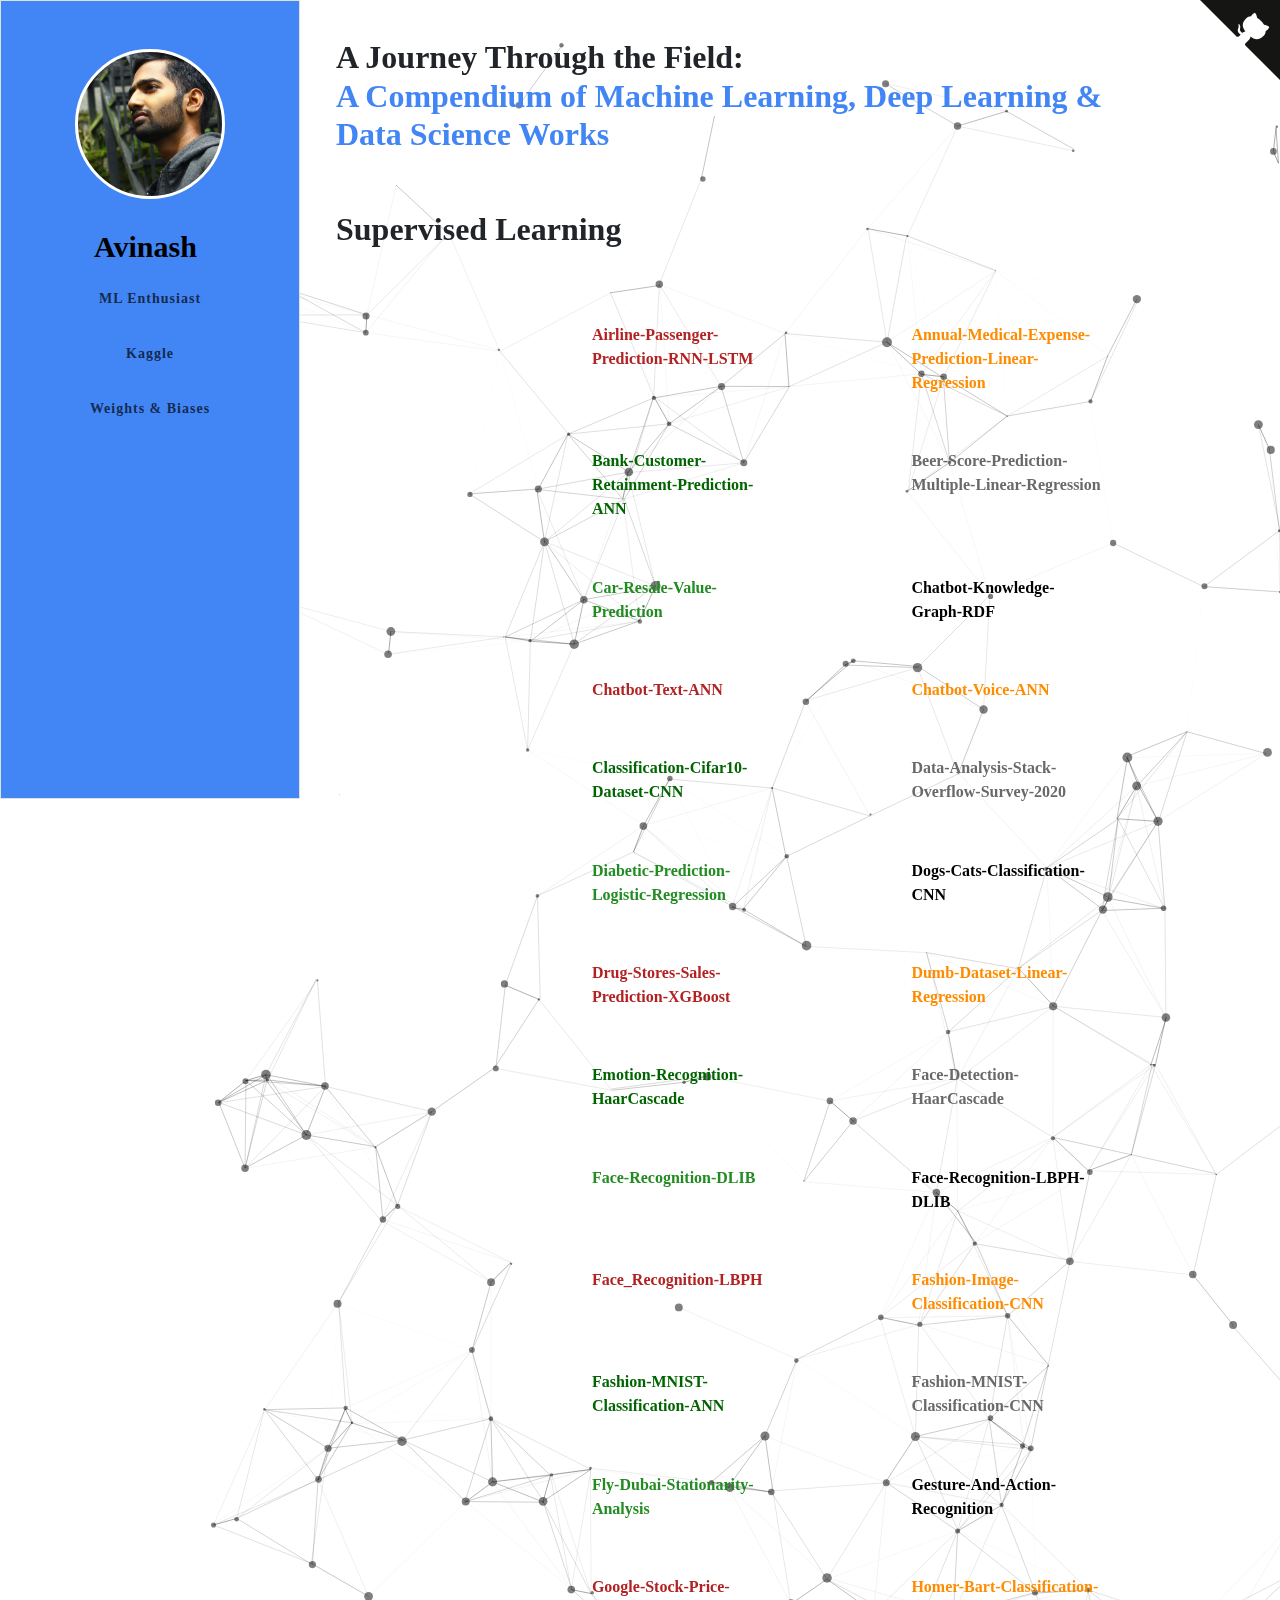
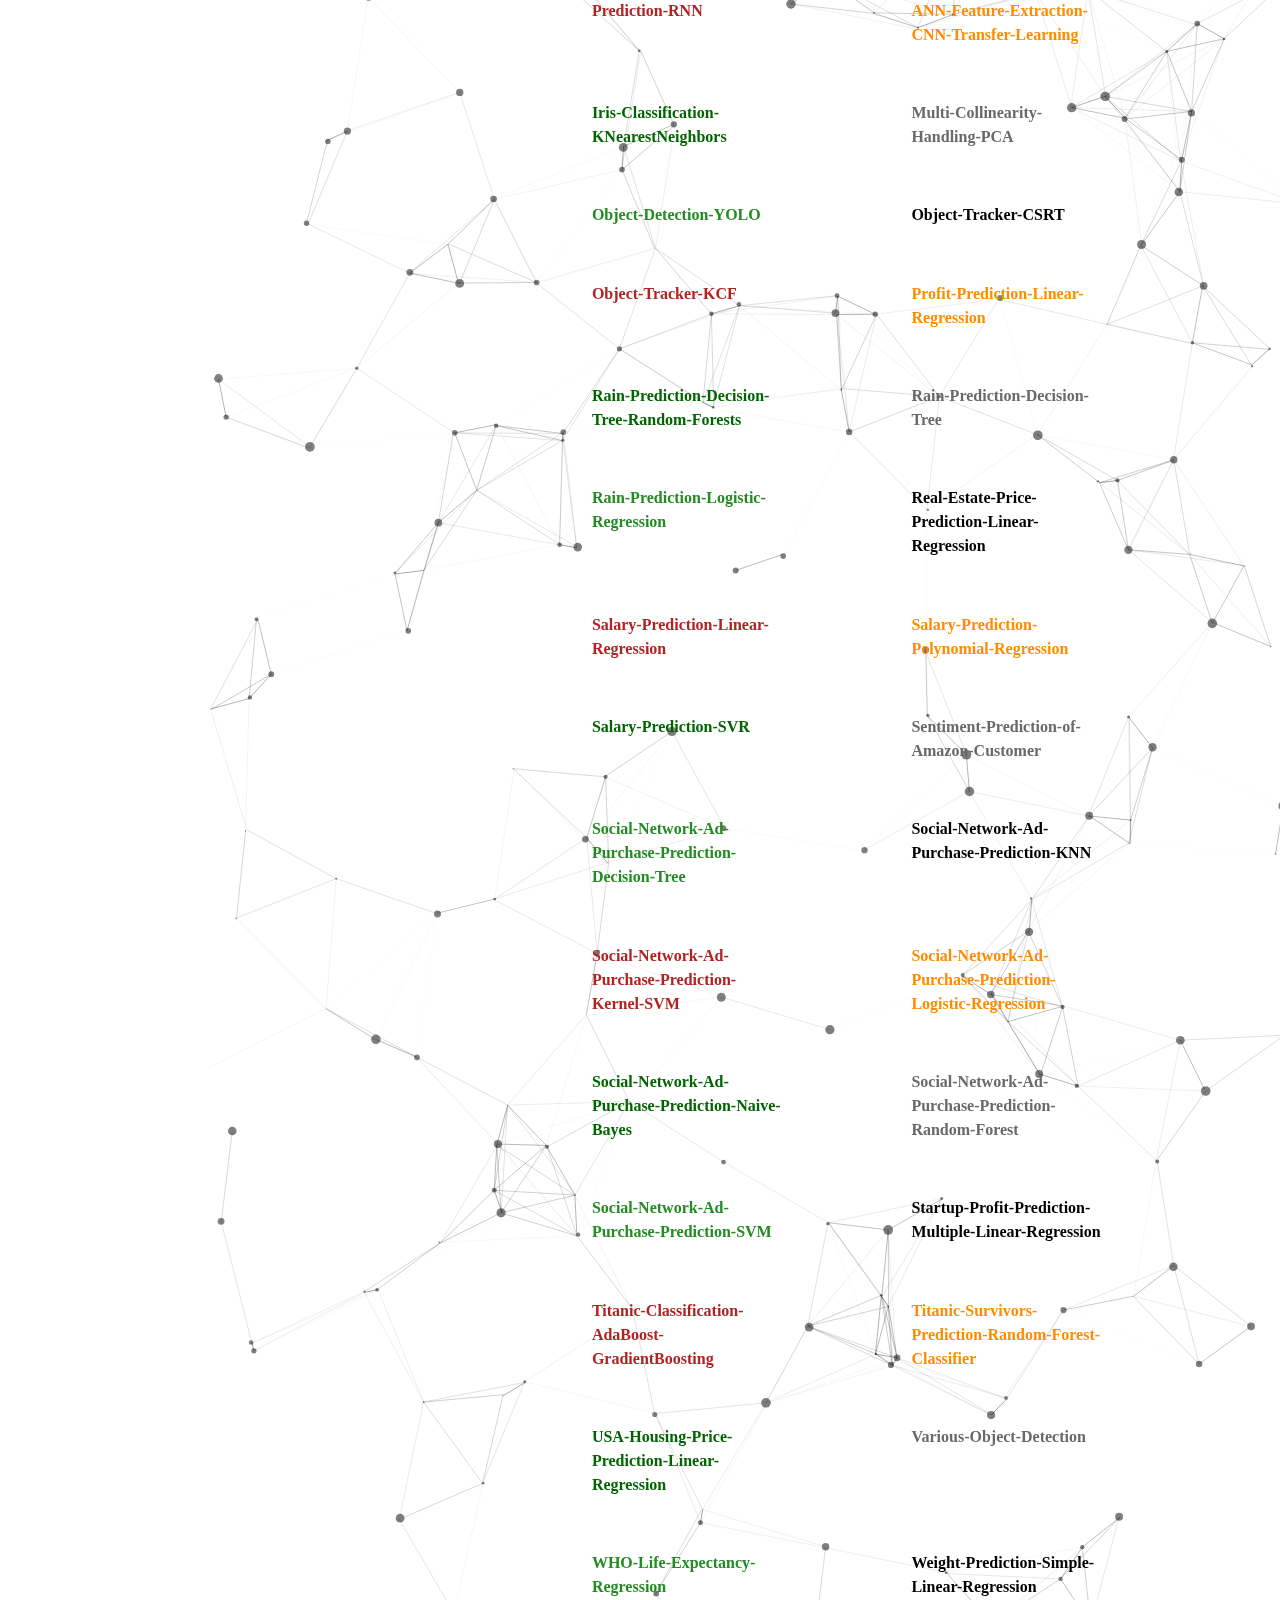
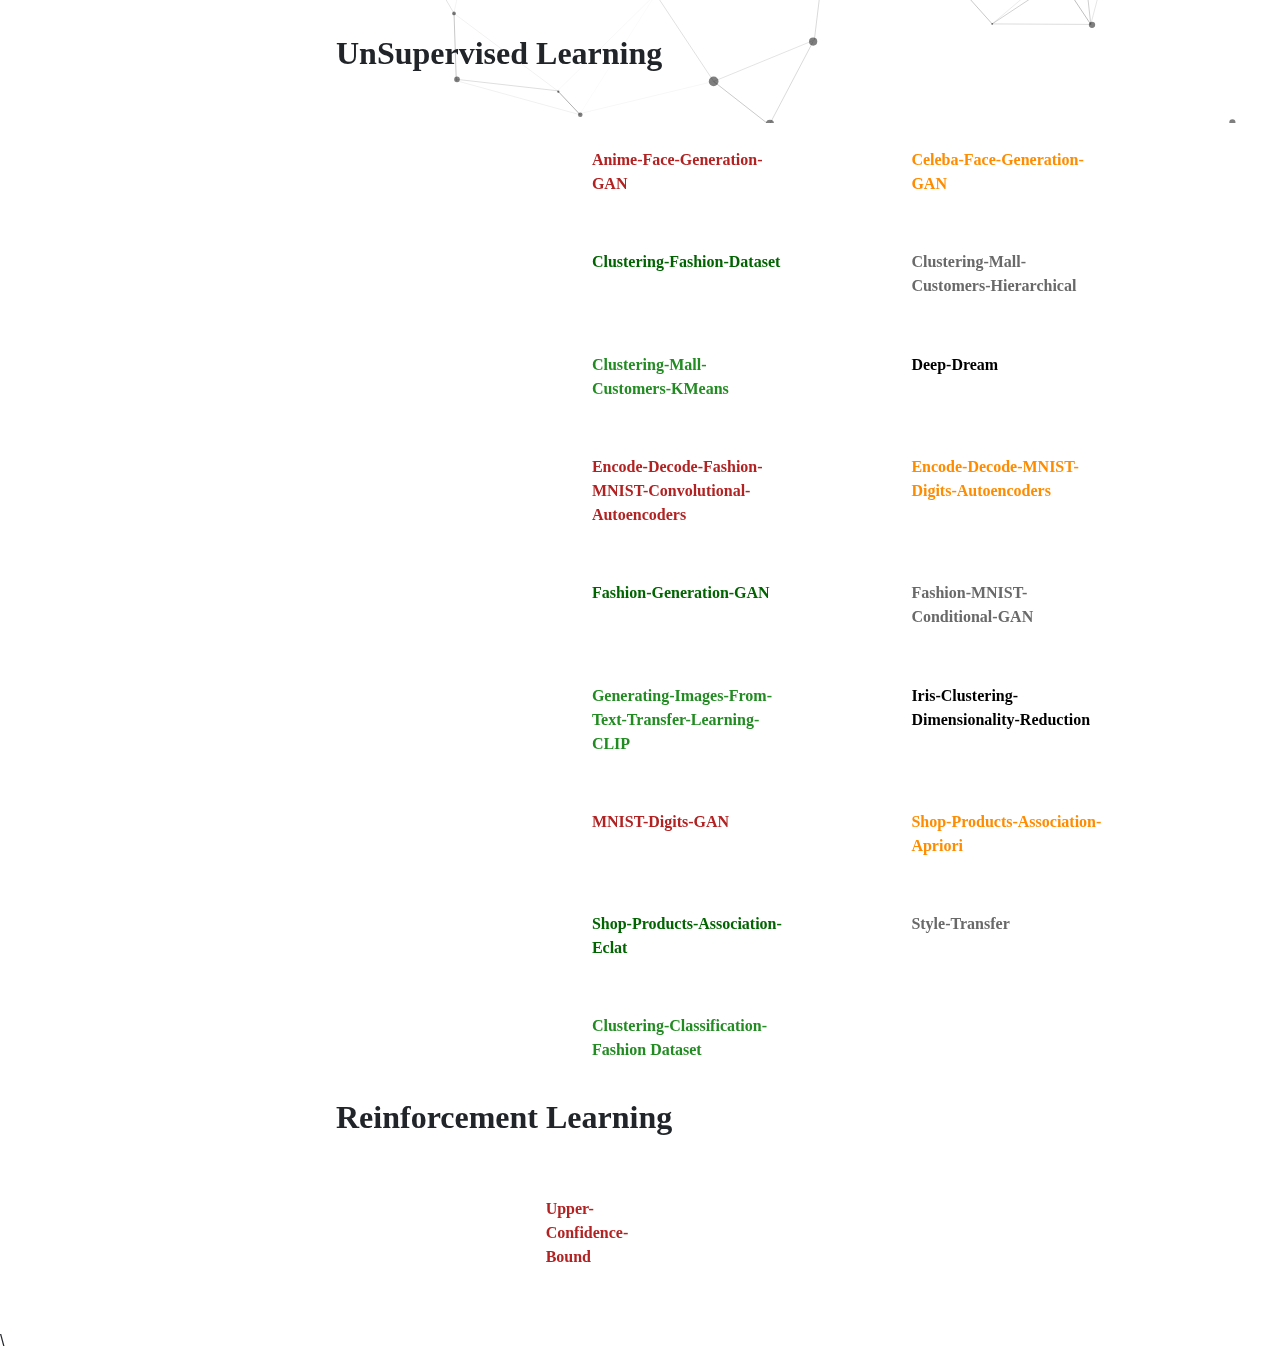
<file: avinash-portfolio-2/AI.html>
<!DOCTYPE html>
<html lang="en" dir="ltr">

<head>
  <meta charset="utf-8">
  <link rel="icon" href="favicon.ico">
  <meta name="viewport" content="width=device-width,initial-scale=1.0">
  <meta name="keywords" content=" This is a Portfolio of Avinash R,Aspiring AI/ML Engineer,Data Scientist">
  <meta name="description" content="Welcome to Avinash's portfolio!! A passionate AI/ML engineer who loves problem solving and interested in Data Science too...">
  <link rel="stylesheet" href="https://use.fontawesome.com/releases/v5.15.4/css/all.css" integrity="sha384-DyZ88mC6Up2uqS4h/KRgHuoeGwBcD4Ng9SiP4dIRy0EXTlnuz47vAwmeGwVChigm" crossorigin="anonymous">
  <link rel="stylesheet" href="https://cdnjs.cloudflare.com/ajax/libs/animate.css/4.1.1/animate.min.css" />
  <link rel="preconnect" href="https://fonts.googleapis.com">
  <link rel="preconnect" href="https://fonts.gstatic.com" crossorigin>
  <link href="https://fonts.googleapis.com/css?family=Raleway:200,100,400" rel="stylesheet" type="text/css">
  <link href="https://fonts.googleapis.com/css2?family=Hahmlet:wght@300&family=Ubuntu:wght@300&display=swap" rel="stylesheet">
  <link rel="stylesheet" href="https://maxcdn.bootstrapcdn.com/bootstrap/4.0.0/css/bootstrap.min.css" integrity="sha384-Gn5384xqQ1aoWXA+058RXPxPg6fy4IWvTNh0E263XmFcJlSAwiGgFAW/dAiS6JXm" crossorigin="anonymous">
  <link rel="stylesheet" href="https://cdnjs.cloudflare.com/ajax/libs/font-awesome/5.15.3/css/all.min.css" integrity="sha512-iBBXm8fW90+nuLcSKlbmrPcLa0OT92xO1BIsZ+ywDWZCvqsWgccV3gFoRBv0z+8dLJgyAHIhR35VZc2oM/gI1w==" crossorigin="anonymous"
    referrerpolicy="no-referrer" />
  <link rel="stylesheet" href="https://unpkg.com/aos@next/dist/aos.css" />
  <title>AI Works</title>
  <link rel="stylesheet" href="./CSS/styles.css">
</head>

<body>
  <!--- Navigation Bar  --->

  <a href="#" class="js-colorlib-nav-toggle colorlib-nav-toggle" data-toggle="collapse" data-target="#navbar" aria-expanded="false" aria-controls="navbar"><i></i></a>
  <!---Side bar--->
  <aside id="colorlib-aside" role="complementary" class="border js-fullheight">
    <div class="text-center">
      <div class="author-img" style="background-image: url(Images/aboutimg.jpeg);"></div>
      <h1 id="colorlib-logo"><a style="font-family:Comic Sans MS" href="https://avinash-218.github.io/avinash-portfolio-2/">Avinash</a></h1>
    </div>
    <nav id="colorlib-main-menu" role="navigation" class="navbar navbar-expand-lg">
      <button class="navbar-toggler" type="button" data-toggle="collapse" data-target="#navbarSupportedContent" aria-controls="navbarSupportedContent" aria-expanded="false" aria-label="Toggle navigation">
        <span class="navbar-toggler-icon"></span>
      </button>
      <div id="navbar" class="collapse">
        <ul>
		  <li class="makebold"><a style="font-family:Comic Sans MS" href="#" data-nav-section="about">ML Enthusiast</a></li>
          <br>
          <li class="makebold"><a style="font-family:Comic Sans MS" href="https://www.kaggle.com/ravinash218" data-nav-section="about">Kaggle</a></li>
          <br>
		  <li class="makebold"><a style="font-family:Comic Sans MS" href="https://wandb.ai/avinash-218" data-nav-section="about">Weights & Biases</a></li>
          <br><br>
          <br>
          <br>
          <br>
          <br>
          <br>
          <br>
          <br>
          <br><br><br>
          <br><br><br>
        </ul>
      </div>
    </nav>
  </aside>
  <!--- Github ribbon ----------->
  <a href="https://github.com/avinash-218" class="github-corner" aria-label="View source on GitHub">
    <svg width="80" height="80" viewBox="0 0 250 250" style="fill:#151513; color:#fff; position: absolute; top: 0; border: 0; right: 0;" aria-hidden="true">
      <path d="M0,0 L115,115 L130,115 L142,142 L250,250 L250,0 Z"></path>
      <path d="M128.3,109.0 C113.8,99.7 119.0,89.6 119.0,89.6 C122.0,82.7 120.5,78.6 120.5,78.6 C119.2,72.0 123.4,76.3 123.4,76.3 C127.3,80.9 125.5,87.3 125.5,87.3 C122.9,97.6 130.6,101.9 134.4,103.2" fill="currentColor"
        style="transform-origin: 130px 106px;" class="octo-arm"></path>
      <path
        d="M115.0,115.0 C114.9,115.1 118.7,116.5 119.8,115.4 L133.7,101.6 C136.9,99.2 139.9,98.4 142.2,98.6 C133.8,88.0 127.5,74.4 143.8,58.0 C148.5,53.4 154.0,51.2 159.7,51.0 C160.3,49.4 163.2,43.6 171.4,40.1 C171.4,40.1 176.1,42.5 178.8,56.2 C183.1,58.6 187.2,61.8 190.9,65.4 C194.5,69.0 197.7,73.2 200.1,77.6 C213.8,80.2 216.3,84.9 216.3,84.9 C212.7,93.1 206.9,96.0 205.4,96.6 C205.1,102.4 203.0,107.8 198.3,112.5 C181.9,128.9 168.3,122.5 157.7,114.1 C157.9,116.9 156.7,120.9 152.7,124.9 L141.0,136.5 C139.8,137.7 141.6,141.9 141.8,141.8 Z"
        fill="currentColor" class="octo-body"></path>
    </svg>
  </a>
  <style>
    .github-corner:hover .octo-arm {
      animation: octocat-wave 560ms ease-in-out
    }

    @keyframes octocat-wave {

      0%,
      100% {
        transform: rotate(0)
      }

      20%,
      60% {
        transform: rotate(-25deg)
      }

      40%,
      80% {
        transform: rotate(10deg)
      }
    }

    @media (max-width:600px) {
      .github-corner:hover .octo-arm {
        animation: none
      }

      .github-corner .octo-arm {
        animation: octocat-wave 560ms ease-in-out
      }
    }
  </style>

  <section class="content1">
    <div id="particles1-js"></div>
    <div class="headerfor1">
      <h5 style="font-family:Comic Sans MS" class="nameheaderr animate__animated animate__fadeInLeft">A Journey Through the Field:<br><span>A Compendium of Machine Learning, Deep Learning & Data Science Works</span></h5>
    </div>


<!-- UnSupervised Learning-->
    <h2 style="font-family:Comic Sans MS" class="nameheaderr">Supervised Learning</h2>
    <section>
    <div class="row alignrow">
      <div class="col-lg-6 col-sm-12 animate__animated animate__fadeInLeft">
        <strong>
          <a href="https://github.com/avinash-218/AI-Playground/tree/master/Supervised%20Learning/Airline-Passenger-Prediction-RNN-LSTM">
            <p style="font-family:Comic Sans MS; color:firebrick">Airline-Passenger-Prediction-RNN-LSTM</p>
          </a>
        </strong>
      </div>
      <div class="col-lg-6 animate__animated animate__fadeInRight">
        <strong>
          <a href="https://github.com/avinash-218/AI-Playground/tree/master/Supervised%20Learning/Annual-Medical-Expense-Prediction-Linear-Regression">
            <p style="font-family:Comic Sans MS; color:darkorange">Annual-Medical-Expense-Prediction-Linear-Regression</p>
          </a>
        </strong>
      </div>
      <div class="col-lg-6 animate__animated animate__fadeInLeft">
        <strong>
          <a href="https://github.com/avinash-218/AI-Playground/tree/master/Supervised%20Learning/Bank-Customer-Retainment-Prediction-ANN">
            <p style="font-family:Comic Sans MS; color:darkgreen">Bank-Customer-Retainment-Prediction-ANN</p>
          </a>
        </strong>
      </div>
      <div class="col-lg-6 animate__animated animate__fadeInRight">
        <strong>
          <a href="https://github.com/avinash-218/AI-Playground/tree/master/Supervised%20Learning/Beer-Score-Prediction-Multiple-Linear-Regression">
            <p style="font-family:Comic Sans MS; color:dimgrey">Beer-Score-Prediction-Multiple-Linear-Regression</p>
          </a>
        </strong>
      </div>
      <div class="col-lg-6 animate__animated animate__fadeInLeft">
        <strong>
          <a href="https://github.com/avinash-218/AI-Playground/tree/master/Supervised%20Learning/Car-Resale-Value-Prediction">
            <p style="font-family:Comic Sans MS; color:forestgreen">Car-Resale-Value-Prediction</p>
          </a>
        </strong>
      </div>
      <div class="col-lg-6 animate__animated animate__fadeInRight">
        <strong>
          <a href="https://github.com/avinash-218/AI-Playground/tree/master/Supervised%20Learning/Chatbot-Knowledge-Graph-RDF">
            <p style="font-family:Comic Sans MS; color:black">Chatbot-Knowledge-Graph-RDF</p>
          </a>
        </strong>
      </div>
      <div class="col-lg-6 animate__animated animate__fadeInLeft">
        <strong>
          <a href="https://github.com/avinash-218/AI-Playground/tree/master/Supervised%20Learning/Chatbot-Text-ANN">
            <p style="font-family:Comic Sans MS; color:firebrick">Chatbot-Text-ANN</p>
          </a>
        </strong>
      </div>
      <div class="col-lg-6 animate__animated animate__fadeInRight">
        <strong>
          <a href="https://github.com/avinash-218/AI-Playground/tree/master/Supervised%20Learning/Chatbot-Voice-ANN">
            <p style="font-family:Comic Sans MS; color:darkorange">Chatbot-Voice-ANN</p>
          </a>
        </strong>
      </div>
      <div class="col-lg-6 animate__animated animate__fadeInLeft">
        <strong>
          <a href="https://github.com/avinash-218/AI-Playground/tree/master/Supervised%20Learning/Classification-Cifar10-Dataset-CNN">
            <p style="font-family:Comic Sans MS; color:darkgreen">Classification-Cifar10-Dataset-CNN</p>
          </a>
        </strong>
      </div>
      <div class="col-lg-6 animate__animated animate__fadeInRight">
        <strong>
          <a href="https://github.com/avinash-218/AI-Playground/tree/master/Supervised%20Learning/Data-Analysis-Stack-Overflow-Survey-2020">
            <p style="font-family:Comic Sans MS; color:dimgrey">Data-Analysis-Stack-Overflow-Survey-2020</p>
          </a>
        </strong>
      </div>
      <div class="col-lg-6 animate__animated animate__fadeInLeft">
        <strong>
          <a href="https://github.com/avinash-218/AI-Playground/tree/master/Supervised%20Learning/Diabetic-Prediction-Logistic-Regression">
            <p style="font-family:Comic Sans MS; color:forestgreen">Diabetic-Prediction-Logistic-Regression</p>
          </a>
        </strong>
      </div>
      <div class="col-lg-6 animate__animated animate__fadeInRight">
        <strong>
          <a href="https://github.com/avinash-218/AI-Playground/tree/master/Supervised%20Learning/Dogs-Cats-Classification-CNN">
            <p style="font-family:Comic Sans MS; color:black">Dogs-Cats-Classification-CNN</p>
          </a>
        </strong>
      </div>
      <div class="col-lg-6 animate__animated animate__fadeInLeft">
        <strong>
          <a href="https://github.com/avinash-218/AI-Playground/tree/master/Supervised%20Learning/Drug-Stores-Sales-Prediction-XGBoost">
            <p style="font-family:Comic Sans MS; color:firebrick">Drug-Stores-Sales-Prediction-XGBoost</p>
          </a>
        </strong>
      </div>
      <div class="col-lg-6 animate__animated animate__fadeInRight">
        <strong>
          <a href="https://github.com/avinash-218/AI-Playground/tree/master/Supervised%20Learning/Dumb-Dataset-Linear-Regression">
            <p style="font-family:Comic Sans MS; color:darkorange">Dumb-Dataset-Linear-Regression</p>
          </a>
        </strong>
      </div>
      <div class="col-lg-6 animate__animated animate__fadeInLeft">
        <strong>
          <a href="https://github.com/avinash-218/AI-Playground/tree/master/Supervised%20Learning/Emotion-Recognition-HaarCascade">
            <p style="font-family:Comic Sans MS; color:darkgreen">Emotion-Recognition-HaarCascade</p>
          </a>
        </strong>
      </div>
      <div class="col-lg-6 animate__animated animate__fadeInRight">
        <strong>
          <a href="https://github.com/avinash-218/AI-Playground/tree/master/Supervised%20Learning/Face-Detection-HaarCascade">
            <p style="font-family:Comic Sans MS; color:dimgrey">Face-Detection-HaarCascade</p>
          </a>
        </strong>
      </div>
      <div class="col-lg-6 animate__animated animate__fadeInLeft">
        <strong>
          <a href="https://github.com/avinash-218/AI-Playground/tree/master/Supervised%20Learning/Face-Recognition-DLIB">
            <p style="font-family:Comic Sans MS; color:forestgreen">Face-Recognition-DLIB</p>
          </a>
        </strong>
      </div>
      <div class="col-lg-6 animate__animated animate__fadeInRight">
        <strong>
          <a href="https://github.com/avinash-218/AI-Playground/tree/master/Supervised%20Learning/Face-Recognition-LBPH-DLIB">
            <p style="font-family:Comic Sans MS; color:black">Face-Recognition-LBPH-DLIB</p>
          </a>
        </strong>
      </div>
      <div class="col-lg-6 animate__animated animate__fadeInLeft">
        <strong>
          <a href="https://github.com/avinash-218/AI-Playground/tree/master/Supervised%20Learning/Face_Recognition-LBPH">
            <p style="font-family:Comic Sans MS; color:firebrick">Face_Recognition-LBPH</p>
          </a>
        </strong>
      </div>
      <div class="col-lg-6 animate__animated animate__fadeInRight">
        <strong>
          <a href="https://github.com/avinash-218/AI-Playground/tree/master/Supervised%20Learning/Fashion-Image-Classification-CNN">
            <p style="font-family:Comic Sans MS; color:darkorange">Fashion-Image-Classification-CNN</p>
          </a>
        </strong>
      </div>
      <div class="col-lg-6 animate__animated animate__fadeInLeft">
        <strong>
          <a href="https://github.com/avinash-218/AI-Playground/tree/master/Supervised%20Learning/Fashion-MNIST-Classification-ANN">
            <p style="font-family:Comic Sans MS; color:darkgreen">Fashion-MNIST-Classification-ANN</p>
          </a>
        </strong>
      </div>
      <div class="col-lg-6 animate__animated animate__fadeInRight">
        <strong>
          <a href="https://github.com/avinash-218/AI-Playground/tree/master/Supervised%20Learning/Fashion-MNIST-Classification-CNN">
            <p style="font-family:Comic Sans MS; color:dimgrey">Fashion-MNIST-Classification-CNN</p>
          </a>
        </strong>
      </div>
      <div class="col-lg-6 animate__animated animate__fadeInLeft">
        <strong>
          <a href="https://github.com/avinash-218/AI-Playground/tree/master/Supervised%20Learning/Fly-Dubai-Stationarity-Analysis">
            <p style="font-family:Comic Sans MS; color:forestgreen">Fly-Dubai-Stationarity-Analysis</p>
          </a>
        </strong>
      </div>
      <div class="col-lg-6 animate__animated animate__fadeInRight">
        <strong>
          <a href="https://github.com/avinash-218/AI-Playground/tree/master/Supervised%20Learning/Gesture-And-Action-Recognition">
            <p style="font-family:Comic Sans MS; color:black">Gesture-And-Action-Recognition</p>
          </a>
        </strong>
      </div>
      <div class="col-lg-6 animate__animated animate__fadeInLeft">
        <strong>
          <a href="https://github.com/avinash-218/AI-Playground/tree/master/Supervised%20Learning/Google-Stock-Price-Prediction-RNN">
            <p style="font-family:Comic Sans MS; color:firebrick">Google-Stock-Price-Prediction-RNN</p>
          </a>
        </strong>
      </div>
      <div class="col-lg-6 animate__animated animate__fadeInRight">
        <strong>
          <a href="https://github.com/avinash-218/AI-Playground/tree/master/Supervised%20Learning/Homer-Bart-Classification-ANN-Feature-Extraction-CNN-Transfer-Learning">
            <p style="font-family:Comic Sans MS; color:darkorange">Homer-Bart-Classification-ANN-Feature-Extraction-CNN-Transfer-Learning</p>
          </a>
        </strong>
      </div>
      <div class="col-lg-6 animate__animated animate__fadeInLeft">
        <strong>
          <a href="https://github.com/avinash-218/AI-Playground/tree/master/Supervised%20Learning/Iris-Classification-KNearestNeighbors">
            <p style="font-family:Comic Sans MS; color:darkgreen">Iris-Classification-KNearestNeighbors</p>
          </a>
        </strong>
      </div>
      <div class="col-lg-6 animate__animated animate__fadeInRight">
        <strong>
          <a href="https://github.com/avinash-218/AI-Playground/tree/master/Supervised%20Learning/Multi-Collinearity-Handling-PCA">
            <p style="font-family:Comic Sans MS; color:dimgrey">Multi-Collinearity-Handling-PCA</p>
          </a>
        </strong>
      </div>
      <div class="col-lg-6 animate__animated animate__fadeInLeft">
        <strong>
          <a href="https://github.com/avinash-218/AI-Playground/tree/master/Supervised%20Learning/Object-Detection-YOLO">
            <p style="font-family:Comic Sans MS; color:forestgreen">Object-Detection-YOLO</p>
          </a>
        </strong>
      </div>
      <div class="col-lg-6 animate__animated animate__fadeInRight">
        <strong>
          <a href="https://github.com/avinash-218/AI-Playground/tree/master/Supervised%20Learning/Object-Tracker-CSRT">
            <p style="font-family:Comic Sans MS; color:black">Object-Tracker-CSRT</p>
          </a>
        </strong>
      </div>
      <div class="col-lg-6 animate__animated animate__fadeInLeft">
        <strong>
          <a href="https://github.com/avinash-218/AI-Playground/tree/master/Supervised%20Learning/Object-Tracker-KCF">
            <p style="font-family:Comic Sans MS; color:firebrick">Object-Tracker-KCF</p>
          </a>
        </strong>
      </div>
      <div class="col-lg-6 animate__animated animate__fadeInRight">
        <strong>
          <a href="https://github.com/avinash-218/AI-Playground/tree/master/Supervised%20Learning/Profit-Prediction-Linear-Regression">
            <p style="font-family:Comic Sans MS; color:darkorange">Profit-Prediction-Linear-Regression</p>
          </a>
        </strong>
      </div>
      <div class="col-lg-6 animate__animated animate__fadeInLeft">
        <strong>
          <a href="https://github.com/avinash-218/AI-Playground/tree/master/Supervised%20Learning/Rain-Prediction-Decision-Tree-Random-Forests">
            <p style="font-family:Comic Sans MS; color:darkgreen">Rain-Prediction-Decision-Tree-Random-Forests</p>
          </a>
        </strong>
      </div>
      <div class="col-lg-6 animate__animated animate__fadeInRight">
        <strong>
          <a href="https://github.com/avinash-218/AI-Playground/tree/master/Supervised%20Learning/Rain-Prediction-Decision-Tree">
            <p style="font-family:Comic Sans MS; color:dimgrey">Rain-Prediction-Decision-Tree</p>
          </a>
        </strong>
      </div>
      <div class="col-lg-6 animate__animated animate__fadeInLeft">
        <strong>
          <a href="https://github.com/avinash-218/AI-Playground/tree/master/Supervised%20Learning/Rain-Prediction-Logistic-Regression">
            <p style="font-family:Comic Sans MS; color:forestgreen">Rain-Prediction-Logistic-Regression</p>
          </a>
        </strong>
      </div>
      <div class="col-lg-6 animate__animated animate__fadeInRight">
        <strong>
          <a href="https://github.com/avinash-218/AI-Playground/tree/master/Supervised%20Learning/Real-Estate-Price-Prediction-Linear-Regression">
            <p style="font-family:Comic Sans MS; color:black">Real-Estate-Price-Prediction-Linear-Regression</p>
          </a>
        </strong>
      </div>
      <div class="col-lg-6 animate__animated animate__fadeInLeft">
        <strong>
          <a href="https://github.com/avinash-218/AI-Playground/tree/master/Supervised%20Learning/Salary-Prediction-Linear-Regression">
            <p style="font-family:Comic Sans MS; color:firebrick">Salary-Prediction-Linear-Regression</p>
          </a>
        </strong>
      </div>
      <div class="col-lg-6 animate__animated animate__fadeInRight">
        <strong>
          <a href="https://github.com/avinash-218/AI-Playground/tree/master/Supervised%20Learning/Salary-Prediction-Polynomial-Regression">
            <p style="font-family:Comic Sans MS; color:darkorange">Salary-Prediction-Polynomial-Regression</p>
          </a>
        </strong>
      </div>
      <div class="col-lg-6 animate__animated animate__fadeInLeft">
        <strong>
          <a href="https://github.com/avinash-218/AI-Playground/tree/master/Supervised%20Learning/Salary-Prediction-SVR">
            <p style="font-family:Comic Sans MS; color:darkgreen">Salary-Prediction-SVR</p>
          </a>
        </strong>
      </div>
      <div class="col-lg-6 animate__animated animate__fadeInRight">
        <strong>
          <a href="https://github.com/avinash-218/AI-Playground/tree/master/Supervised%20Learning/Sentiment-Prediction-of-Amazon-Customer">
            <p style="font-family:Comic Sans MS; color:dimgrey">Sentiment-Prediction-of-Amazon-Customer</p>
          </a>
        </strong>
      </div>
      <div class="col-lg-6 animate__animated animate__fadeInLeft">
        <strong>
          <a href="https://github.com/avinash-218/AI-Playground/tree/master/Supervised%20Learning/Social-Network-Ad-Purchase-Prediction-Decision-Tree">
            <p style="font-family:Comic Sans MS; color:forestgreen">Social-Network-Ad-Purchase-Prediction-Decision-Tree</p>
          </a>
        </strong>
      </div>
      <div class="col-lg-6 animate__animated animate__fadeInRight">
        <strong>
          <a href="https://github.com/avinash-218/AI-Playground/tree/master/Supervised%20Learning/Social-Network-Ad-Purchase-Prediction-KNN">
            <p style="font-family:Comic Sans MS; color:black">Social-Network-Ad-Purchase-Prediction-KNN</p>
          </a>
        </strong>
      </div>
      <div class="col-lg-6 animate__animated animate__fadeInLeft">
        <strong>
          <a href="https://github.com/avinash-218/AI-Playground/tree/master/Supervised%20Learning/Social-Network-Ad-Purchase-Prediction-Kernel-SVM">
            <p style="font-family:Comic Sans MS; color:firebrick">Social-Network-Ad-Purchase-Prediction-Kernel-SVM</p>
          </a>
        </strong>
      </div>
      <div class="col-lg-6 animate__animated animate__fadeInRight">
        <strong>
          <a href="https://github.com/avinash-218/AI-Playground/tree/master/Supervised%20Learning/Social-Network-Ad-Purchase-Prediction-Logistic-Regression">
            <p style="font-family:Comic Sans MS; color:darkorange">Social-Network-Ad-Purchase-Prediction-Logistic-Regression</p>
          </a>
        </strong>
      </div>
      <div class="col-lg-6 animate__animated animate__fadeInLeft">
        <strong>
          <a href="https://github.com/avinash-218/AI-Playground/tree/master/Supervised%20Learning/Social-Network-Ad-Purchase-Prediction-Naive-Bayes">
            <p style="font-family:Comic Sans MS; color:darkgreen">Social-Network-Ad-Purchase-Prediction-Naive-Bayes</p>
          </a>
        </strong>
      </div>
      <div class="col-lg-6 animate__animated animate__fadeInRight">
        <strong>
          <a href="https://github.com/avinash-218/AI-Playground/tree/master/Supervised%20Learning/Social-Network-Ad-Purchase-Prediction-Random-Forest">
            <p style="font-family:Comic Sans MS; color:dimgrey">Social-Network-Ad-Purchase-Prediction-Random-Forest</p>
          </a>
        </strong>
      </div>
      <div class="col-lg-6 animate__animated animate__fadeInLeft">
        <strong>
          <a href="https://github.com/avinash-218/AI-Playground/tree/master/Supervised%20Learning/Social-Network-Ad-Purchase-Prediction-SVM">
            <p style="font-family:Comic Sans MS; color:forestgreen">Social-Network-Ad-Purchase-Prediction-SVM</p>
          </a>
        </strong>
      </div>
      <div class="col-lg-6 animate__animated animate__fadeInRight">
        <strong>
          <a href="https://github.com/avinash-218/AI-Playground/tree/master/Supervised%20Learning/Startup-Profit-Prediction-Multiple-Linear-Regression">
            <p style="font-family:Comic Sans MS; color:black">Startup-Profit-Prediction-Multiple-Linear-Regression</p>
          </a>
        </strong>
      </div>
      <div class="col-lg-6 animate__animated animate__fadeInLeft">
        <strong>
          <a href="https://github.com/avinash-218/AI-Playground/tree/master/Supervised%20Learning/Titanic-Classification-AdaBoost-GradientBoosting">
            <p style="font-family:Comic Sans MS; color:firebrick">Titanic-Classification-AdaBoost-GradientBoosting</p>
          </a>
        </strong>
      </div>
      <div class="col-lg-6 animate__animated animate__fadeInRight">
        <strong>
          <a href="https://github.com/avinash-218/AI-Playground/tree/master/Supervised%20Learning/Titanic-Survivors-Prediction-Random-Forest-Classifier">
            <p style="font-family:Comic Sans MS; color:darkorange">Titanic-Survivors-Prediction-Random-Forest-Classifier</p>
          </a>
        </strong>
      </div>
  	  <div class="col-lg-6 animate__animated animate__fadeInLeft">
          <strong>
            <a href="https://github.com/avinash-218/AI-Playground/tree/master/Supervised%20Learning/USA-Housing-Price-Prediction-Linear-Regression">
              <p style="font-family:Comic Sans MS; color:darkgreen">USA-Housing-Price-Prediction-Linear-Regression</p>
            </a>
          </strong>
        </div>
  	  <div class="col-lg-6 animate__animated animate__fadeInRight">
          <strong>
            <a href="https://github.com/avinash-218/AI-Playground/tree/master/Supervised%20Learning/Various-Object-Detection">
              <p style="font-family:Comic Sans MS; color:dimgrey">Various-Object-Detection</p>
            </a>
          </strong>
        </div>
  	  <div class="col-lg-6 animate__animated animate__fadeInLeft">
          <strong>
            <a href="https://github.com/avinash-218/AI-Playground/tree/master/Supervised%20Learning/WHO-Life-Expectancy-Regression">
              <p style="font-family:Comic Sans MS; color:forestgreen">WHO-Life-Expectancy-Regression</p>
            </a>
          </strong>
        </div>
        <div class="col-lg-6 animate__animated animate__fadeInRight">
          <strong>
            <a href="https://github.com/avinash-218/AI-Playground/tree/master/Supervised%20Learning/Weight-Prediction-Simple-Linear-Regression">
              <p style="font-family:Comic Sans MS; color:black">Weight-Prediction-Simple-Linear-Regression</p>
            </a>
          </strong>
        </div>
      </div>
      </section>



<!-- UnSupervised Learning-->
      <h2 style="font-family:Comic Sans MS" class="nameheaderr">UnSupervised Learning</h2>
      <section>
      <div class="row alignrow">

      <div class="col-lg-6 animate__animated animate__fadeInLeft">
        <strong>
          <a href="https://github.com/avinash-218/AI-Playground/tree/master/Unsupervised%20Learning/Anime-Face-Generation-GAN">
            <p style="font-family:Comic Sans MS; color:firebrick">Anime-Face-Generation-GAN</p>
          </a>
        </strong>
      </div>
      <div class="col-lg-6 animate__animated animate__fadeInRight">
        <strong>
          <a href="https://github.com/avinash-218/AI-Playground/tree/master/Unsupervised%20Learning/Celeba-Face-Generation-GAN">
            <p style="font-family:Comic Sans MS; color:darkorange">Celeba-Face-Generation-GAN</p>
          </a>
        </strong>
      </div>
      <div class="col-lg-6 animate__animated animate__fadeInLeft">
        <strong>
          <a href="https://github.com/avinash-218/AI-Playground/tree/master/Unsupervised%20Learning/Clustering-Fashion-Dataset">
            <p style="font-family:Comic Sans MS; color:darkgreen">Clustering-Fashion-Dataset</p>
          </a>
        </strong>
      </div>
      <div class="col-lg-6 animate__animated animate__fadeInRight">
        <strong>
          <a href="https://github.com/avinash-218/AI-Playground/tree/master/Unsupervised%20Learning/Clustering-Mall-Customers-Hierarchical">
            <p style="font-family:Comic Sans MS; color:dimgrey">Clustering-Mall-Customers-Hierarchical</p>
          </a>
        </strong>
      </div>
      <div class="col-lg-6 animate__animated animate__fadeInLeft">
        <strong>
          <a href="https://github.com/avinash-218/AI-Playground/tree/master/Unsupervised%20Learning/Clustering-Mall-Customers-KMeans">
            <p style="font-family:Comic Sans MS; color:forestgreen">Clustering-Mall-Customers-KMeans</p>
          </a>
        </strong>
      </div>
      <div class="col-lg-6 animate__animated animate__fadeInRight">
        <strong>
          <a href="https://github.com/avinash-218/AI-Playground/tree/master/Unsupervised%20Learning/Deep-Dream">
            <p style="font-family:Comic Sans MS; color:black">Deep-Dream</p>
          </a>
        </strong>
      </div>
      <div class="col-lg-6 animate__animated animate__fadeInLeft">
        <strong>
          <a href="https://github.com/avinash-218/AI-Playground/tree/master/Supervised%20Learning/Encode-Decode-Fashion-MNIST-Convolutional-Autoencoders">
            <p style="font-family:Comic Sans MS; color:firebrick">Encode-Decode-Fashion-MNIST-Convolutional-Autoencoders</p>
          </a>
        </strong>
      </div>
      <div class="col-lg-6 animate__animated animate__fadeInRight">
        <strong>
          <a href="https://github.com/avinash-218/AI-Playground/tree/master/Supervised%20Learning/Encode-Decode-MNIST-Digits-Autoencoders">
            <p style="font-family:Comic Sans MS; color:darkorange">Encode-Decode-MNIST-Digits-Autoencoders</p>
          </a>
        </strong>
      </div>
      <div class="col-lg-6 animate__animated animate__fadeInLeft">
        <strong>
          <a href="https://github.com/avinash-218/AI-Playground/tree/master/Unsupervised%20Learning/Fashion-Generation-GAN">
            <p style="font-family:Comic Sans MS; color:darkgreen">Fashion-Generation-GAN</p>
          </a>
        </strong>
      </div>
      <div class="col-lg-6 animate__animated animate__fadeInRight">
        <strong>
          <a href="https://github.com/avinash-218/AI-Playground/tree/master/Unsupervised%20Learning/Fashion-MNIST-Conditional-GAN">
            <p style="font-family:Comic Sans MS; color:dimgrey">Fashion-MNIST-Conditional-GAN</p>
          </a>
        </strong>
      </div>
      <div class="col-lg-6 animate__animated animate__fadeInLeft">
        <strong>
          <a href="https://github.com/avinash-218/AI-Playground/tree/master/Unsupervised%20Learning/Generating-Images-From-Text-Transfer-Learning-CLIP">
            <p style="font-family:Comic Sans MS; color:forestgreen">Generating-Images-From-Text-Transfer-Learning-CLIP</p>
          </a>
        </strong>
      </div>
      <div class="col-lg-6 animate__animated animate__fadeInRight">
        <strong>
          <a href="https://github.com/avinash-218/AI-Playground/tree/master/Unsupervised%20Learning/Iris-Clustering-Dimensionality-Reduction">
            <p style="font-family:Comic Sans MS; color:black">Iris-Clustering-Dimensionality-Reduction</p>
          </a>
        </strong>
      </div>
      <div class="col-lg-6 animate__animated animate__fadeInLeft">
        <strong>
          <a href="https://github.com/avinash-218/AI-Playground/tree/master/Unsupervised%20Learning/MNIST-Digits-GAN">
            <p style="font-family:Comic Sans MS; color:firebrick">MNIST-Digits-GAN</p>
          </a>
        </strong>
      </div>
      <div class="col-lg-6 animate__animated animate__fadeInRight">
        <strong>
          <a href="https://github.com/avinash-218/AI-Playground/tree/master/Unsupervised%20Learning/Shop-Products-Association-Apriori">
            <p style="font-family:Comic Sans MS; color:darkorange">Shop-Products-Association-Apriori</p>
          </a>
        </strong>
      </div>
      <div class="col-lg-6 animate__animated animate__fadeInLeft">
        <strong>
          <a href="https://github.com/avinash-218/AI-Playground/tree/master/Unsupervised%20Learning/Shop-Products-Association-Eclat">
            <p style="font-family:Comic Sans MS; color:darkgreen">Shop-Products-Association-Eclat</p>
          </a>
        </strong>
      </div>
      <div class="col-lg-6 animate__animated animate__fadeInRight">
        <strong>
          <a href="https://github.com/avinash-218/AI-Playground/tree/master/Unsupervised%20Learning/Style-Transfer">
            <p style="font-family:Comic Sans MS; color:dimgrey">Style-Transfer</p>
          </a>
        </strong>
      </div>
      <div class="col-lg-6 animate__animated animate__fadeInLeft">
        <strong>
          <a href="https://github.com/avinash-218/AI-Playground/tree/master/Semi-Supervised%20Learning/Clustering-Classification-Fashion%20Dataset">
            <p style="font-family:Comic Sans MS; color:forestgreen">Clustering-Classification-Fashion Dataset</p>
          </a>
        </strong>
        </div>
      </div>
      </section>



<!-- Reinforcement Learning -->
      <h2 style="font-family:Comic Sans MS" class="nameheaderr">Reinforcement Learning</h2>
      <section>
      <div class="row alignrow">

      <div class="col-lg-6 animate__animated animate__fadeInLeft">
        <strong>
          <a href="https://github.com/avinash-218/AI-Playground/tree/master/Reinforcement%20Learning/Upper%20Confidence%20Bound">
            <p style="font-family:Comic Sans MS; color:firebrick">Upper-Confidence-Bound</p>
          </a>
        </strong>
      </div>
      </div>
      </section>




    </section>

  
  <script src="https://code.jquery.com/jquery-3.2.1.slim.min.js" integrity="sha384-KJ3o2DKtIkvYIK3UENzmM7KCkRr/rE9/Qpg6aAZGJwFDMVNA/GpGFF93hXpG5KkN" crossorigin="anonymous"></script>
  <script src="https://cdnjs.cloudflare.com/ajax/libs/popper.js/1.12.9/umd/popper.min.js" integrity="sha384-ApNbgh9B+Y1QKtv3Rn7W3mgPxhU9K/ScQsAP7hUibX39j7fakFPskvXusvfa0b4Q" crossorigin="anonymous"></script>
  <script src="https://maxcdn.bootstrapcdn.com/bootstrap/4.0.0/js/bootstrap.min.js" integrity="sha384-JZR6Spejh4U02d8jOt6vLEHfe/JQGiRRSQQxSfFWpi1MquVdAyjUar5+76PVCmYl" crossorigin="anonymous"></script>
  <script src="https://ajax.googleapis.com/ajax/libs/jquery/3.6.0/jquery.min.js"></script>
  <script src="./JS/particles.min1.js"></script>
  <script src="./JS/app1.js"></script>\
  <script src="./JS/index1.js" charset="utf-8"></script>
</body>

</html>
</file>
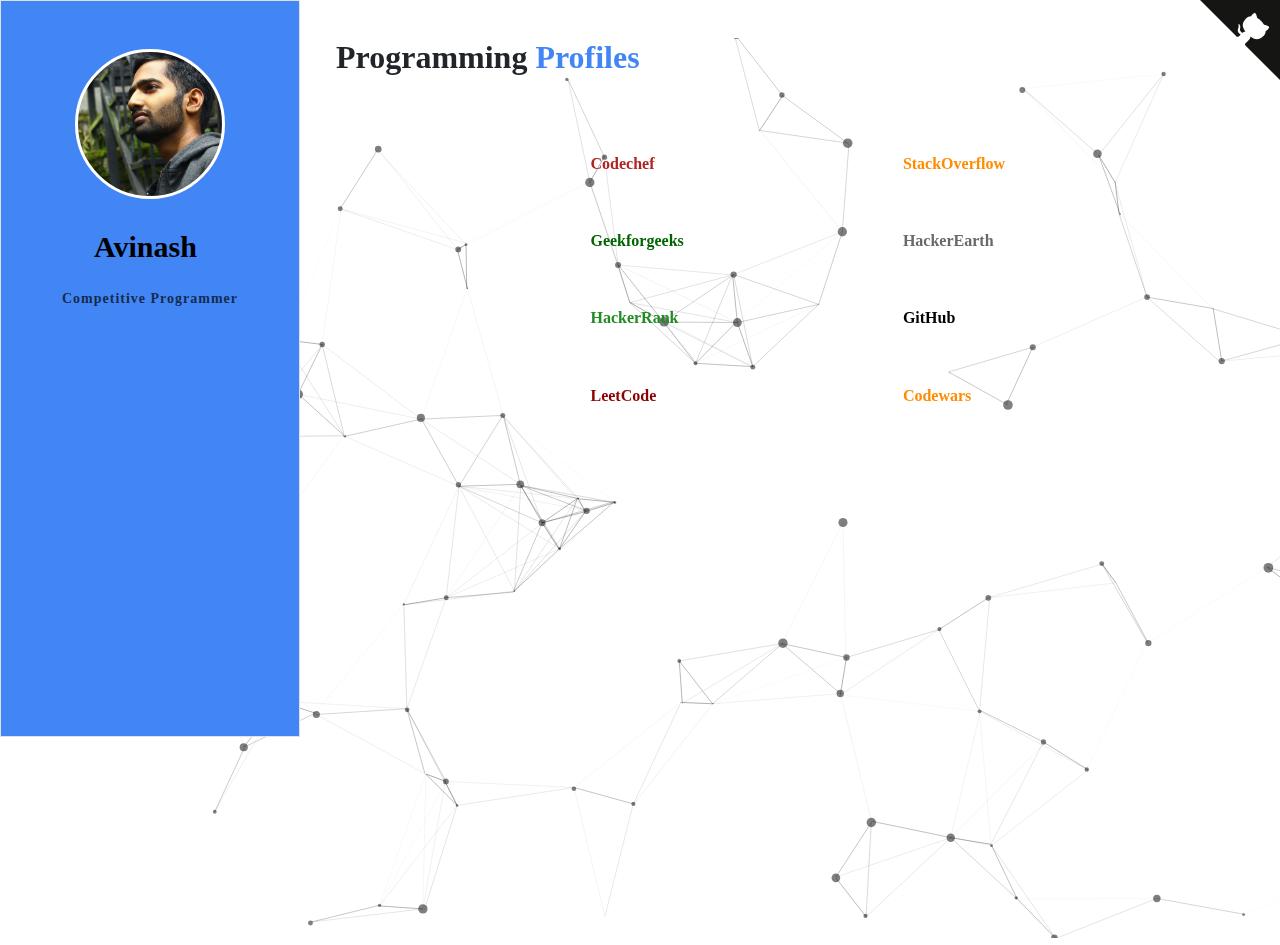
<file: avinash-portfolio-2/programprofile.html>
<!DOCTYPE html>
<html lang="en" dir="ltr">

<head>
  <meta charset="utf-8">
  <link rel="icon" href="favicon.ico">
  <meta name="viewport" content="width=device-width,initial-scale=1.0">
  <meta name="keywords" content=" This is a Portfolio of Avinash R,Aspiring AI/ML Engineer,Data Scientist">
  <meta name="description" content="Welcome to Avinash's portfolio!! A passionate AI/ML engineer who loves problem solving and interested in Data Science too...">
  <link rel="stylesheet" href="https://use.fontawesome.com/releases/v5.15.4/css/all.css" integrity="sha384-DyZ88mC6Up2uqS4h/KRgHuoeGwBcD4Ng9SiP4dIRy0EXTlnuz47vAwmeGwVChigm" crossorigin="anonymous">
  <link rel="stylesheet" href="https://cdnjs.cloudflare.com/ajax/libs/animate.css/4.1.1/animate.min.css" />
  <link rel="preconnect" href="https://fonts.googleapis.com">
  <link rel="preconnect" href="https://fonts.gstatic.com" crossorigin>
  <link href="https://fonts.googleapis.com/css?family=Raleway:200,100,400" rel="stylesheet" type="text/css">
  <link href="https://fonts.googleapis.com/css2?family=Hahmlet:wght@300&family=Ubuntu:wght@300&display=swap" rel="stylesheet">
  <link rel="stylesheet" href="https://maxcdn.bootstrapcdn.com/bootstrap/4.0.0/css/bootstrap.min.css" integrity="sha384-Gn5384xqQ1aoWXA+058RXPxPg6fy4IWvTNh0E263XmFcJlSAwiGgFAW/dAiS6JXm" crossorigin="anonymous">
  <link rel="stylesheet" href="https://cdnjs.cloudflare.com/ajax/libs/font-awesome/5.15.3/css/all.min.css" integrity="sha512-iBBXm8fW90+nuLcSKlbmrPcLa0OT92xO1BIsZ+ywDWZCvqsWgccV3gFoRBv0z+8dLJgyAHIhR35VZc2oM/gI1w==" crossorigin="anonymous"
    referrerpolicy="no-referrer" />
  <link rel="stylesheet" href="https://unpkg.com/aos@next/dist/aos.css" />
  <title>Programming Profile</title>
  <link rel="stylesheet" href="./CSS/styles.css">
</head>

<body>
  <!--- Navigation Bar  --->

  <a href="#" class="js-colorlib-nav-toggle colorlib-nav-toggle" data-toggle="collapse" data-target="#navbar" aria-expanded="false" aria-controls="navbar"><i></i></a>
  <!---Side bar--->
  <aside id="colorlib-aside" role="complementary" class="border js-fullheight">
    <div class="text-center">
      <div class="author-img" style="background-image: url(Images/aboutimg.jpeg);"></div>
      <h1 id="colorlib-logo"><a style="font-family:Comic Sans MS" href="https://avinash-218.github.io/avinash-portfolio-2/">Avinash</a></h1>
    </div>
    <nav id="colorlib-main-menu" role="navigation" class="navbar navbar-expand-lg">
      <button class="navbar-toggler" type="button" data-toggle="collapse" data-target="#navbarSupportedContent" aria-controls="navbarSupportedContent" aria-expanded="false" aria-label="Toggle navigation">
        <span class="navbar-toggler-icon"></span>
      </button>
      <div id="navbar" class="collapse">
        <ul>
          <li class="makebold"><a style="font-family:Comic Sans MS" href="#" data-nav-section="about">Competitive Programmer</a></li>
          <br>
          <br>
          <br><br>
          <br>
          <br>
          <br>
          <br>
          <br>
          <br>
          <br>
          <br><br><br>
          <br><br><br>
        </ul>
      </div>
    </nav>
  </aside>
  <!--- Github ribbon ----------->
           <a href="https://github.com/avinash-218" class="github-corner" aria-label="View source on GitHub">
              <svg width="80" height="80" viewBox="0 0 250 250" style="fill:#151513; color:#fff; position: absolute; top: 0; border: 0; right: 0;" aria-hidden="true">
                 <path d="M0,0 L115,115 L130,115 L142,142 L250,250 L250,0 Z"></path>
                 <path d="M128.3,109.0 C113.8,99.7 119.0,89.6 119.0,89.6 C122.0,82.7 120.5,78.6 120.5,78.6 C119.2,72.0 123.4,76.3 123.4,76.3 C127.3,80.9 125.5,87.3 125.5,87.3 C122.9,97.6 130.6,101.9 134.4,103.2" fill="currentColor" style="transform-origin: 130px 106px;" class="octo-arm"></path>
                 <path d="M115.0,115.0 C114.9,115.1 118.7,116.5 119.8,115.4 L133.7,101.6 C136.9,99.2 139.9,98.4 142.2,98.6 C133.8,88.0 127.5,74.4 143.8,58.0 C148.5,53.4 154.0,51.2 159.7,51.0 C160.3,49.4 163.2,43.6 171.4,40.1 C171.4,40.1 176.1,42.5 178.8,56.2 C183.1,58.6 187.2,61.8 190.9,65.4 C194.5,69.0 197.7,73.2 200.1,77.6 C213.8,80.2 216.3,84.9 216.3,84.9 C212.7,93.1 206.9,96.0 205.4,96.6 C205.1,102.4 203.0,107.8 198.3,112.5 C181.9,128.9 168.3,122.5 157.7,114.1 C157.9,116.9 156.7,120.9 152.7,124.9 L141.0,136.5 C139.8,137.7 141.6,141.9 141.8,141.8 Z" fill="currentColor" class="octo-body"></path>
              </svg>
           </a>
           <style>.github-corner:hover .octo-arm{animation:octocat-wave 560ms ease-in-out}@keyframes octocat-wave{0%,100%{transform:rotate(0)}20%,60%{transform:rotate(-25deg)}40%,80%{transform:rotate(10deg)}}@media (max-width:500px){.github-corner:hover .octo-arm{animation:none}.github-corner .octo-arm{animation:octocat-wave 560ms ease-in-out}}</style>
  <section class="content1">
    <div id="particles-js"></div>
    <div class="headerfor1">
      <h3 style="font-family:Comic Sans MS" class="nameheaderr animate__animated animate__fadeInLeft">Programming<span> Profiles</span></h3>
    </div>
    <div class="row alignrow">
      <div class="col-lg-6 animate__animated animate__fadeInLeft">
        <strong>
          <a href="https://www.codechef.com/users/ravinash218#">
            <p style="font-family:Comic Sans MS; color:firebrick">Codechef</p>
          </a>
        </strong>
      </div>
      <div class="col-lg-6 animate__animated animate__fadeInRight">
        <strong>
          <a href="https://stackoverflow.com/users/11452026/avinash">
            <p style="font-family:Comic Sans MS; color:darkorange">StackOverflow</p>
          </a>
        </strong>
      </div>
      <div class="col-lg-6 animate__animated animate__fadeInLeft">
        <strong>
          <a href="https://auth.geeksforgeeks.org/user/ravinash218/profile">
            <p style="font-family:Comic Sans MS; color:darkgreen">Geekforgeeks</p>
          </a>
        </strong>
      </div>
      <div class="col-lg-6 animate__animated animate__fadeInRight">
        <strong>
          <a href="https://www.hackerearth.com/@ravinash218">
            <p style="font-family:Comic Sans MS; color:dimgrey">HackerEarth</p>
          </a>
        </strong>
      </div>
      <div class="col-lg-6 animate__animated animate__fadeInLeft">
        <strong>
          <a href="https://www.hackerrank.com/ravinash21801">
            <p style="font-family:Comic Sans MS; color:forestgreen">HackerRank</p>
          </a>
        </strong>
      </div>
      <div class="col-lg-6 animate__animated animate__fadeInRight">
        <strong>
          <a href="https://github.com/avinash-218">
            <p style="font-family:Comic Sans MS; color:black">GitHub</p>
          </a>
        </strong>
      </div>
      <div class="col-lg-6 animate__animated animate__fadeInLeft">
        <strong>
          <a href="https://leetcode.com/ravinash218/">
            <p style="font-family:Comic Sans MS; color:darkred">LeetCode</p>
          </a>
        </strong>
      </div>
      <div class="col-lg-6 animate__animated animate__fadeInRight">
        <strong>
          <a href="https://www.codewars.com/users/avinash-218">
            <p style="font-family:Comic Sans MS; color:darkorange">Codewars</p>
          </a>
        </strong>
      </div>


    </div>
   
  </section>
  <script src="https://code.jquery.com/jquery-3.2.1.slim.min.js" integrity="sha384-KJ3o2DKtIkvYIK3UENzmM7KCkRr/rE9/Qpg6aAZGJwFDMVNA/GpGFF93hXpG5KkN" crossorigin="anonymous"></script>
  <script src="https://cdnjs.cloudflare.com/ajax/libs/popper.js/1.12.9/umd/popper.min.js" integrity="sha384-ApNbgh9B+Y1QKtv3Rn7W3mgPxhU9K/ScQsAP7hUibX39j7fakFPskvXusvfa0b4Q" crossorigin="anonymous"></script>
  <script src="https://maxcdn.bootstrapcdn.com/bootstrap/4.0.0/js/bootstrap.min.js" integrity="sha384-JZR6Spejh4U02d8jOt6vLEHfe/JQGiRRSQQxSfFWpi1MquVdAyjUar5+76PVCmYl" crossorigin="anonymous"></script>
  <script src="https://ajax.googleapis.com/ajax/libs/jquery/3.6.0/jquery.min.js"></script>
  <script src="./JS/particles.min.js"></script>
  <script src="./JS/app.js"></script>
  <script src="./JS/index1.js" charset="utf-8"></script>
</body>

</html>
</file>
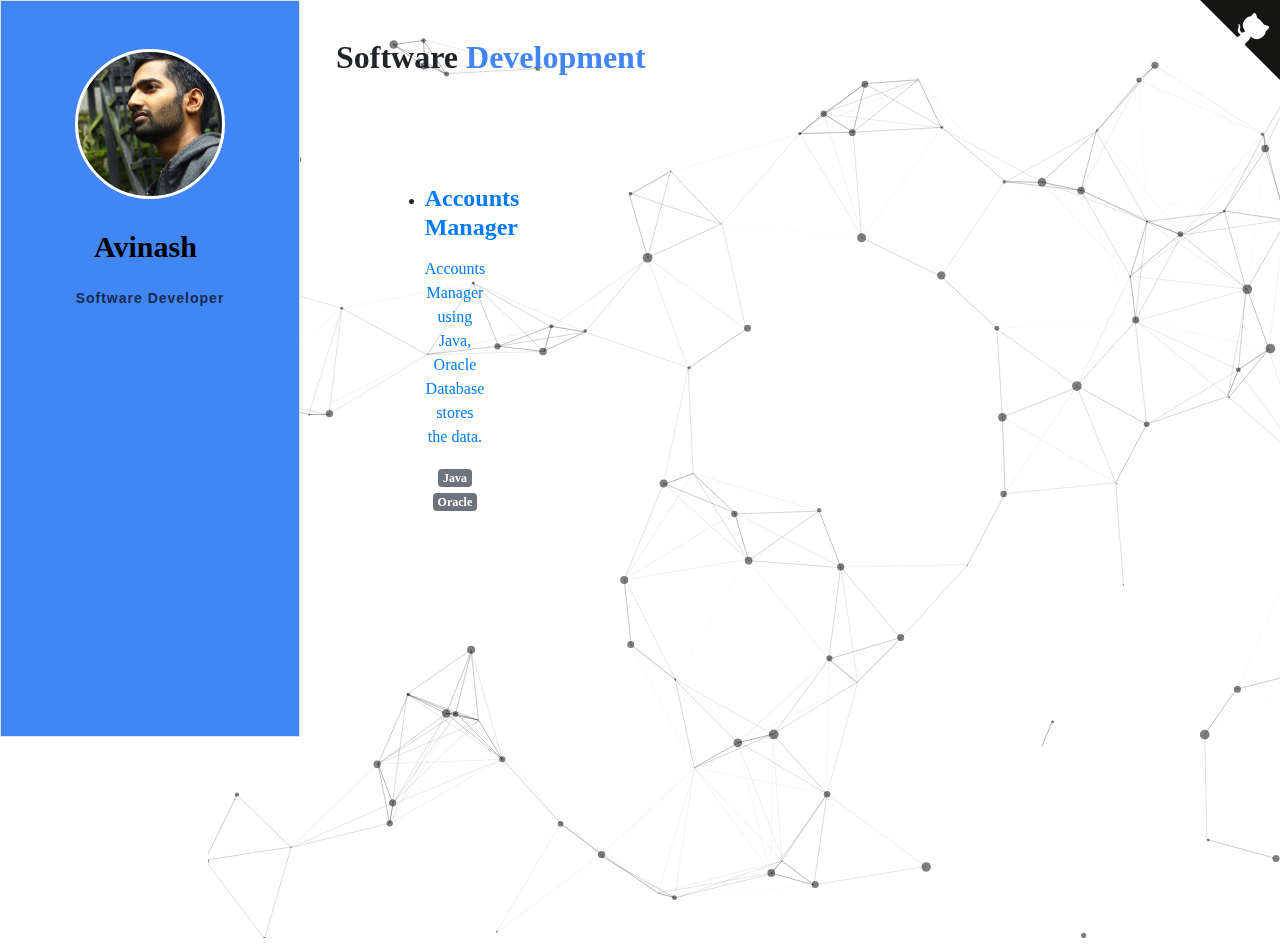
<file: avinash-portfolio-2/software.html>
<!DOCTYPE html>
<html lang="en" dir="ltr">

<head>
  <meta charset="utf-8">
  <link rel="icon" href="favicon.ico">
  <meta name="viewport" content="width=device-width,initial-scale=1.0">
  <meta name="keywords" content=" This is a Portfolio of Avinash R,Aspiring AI/ML Engineer,Data Scientist">
  <meta name="description" content="Welcome to Avinash's portfolio!! A passionate AI/ML engineer who loves problem solving and interested in Data Science too...">
  <link rel="stylesheet" href="https://use.fontawesome.com/releases/v5.15.4/css/all.css" integrity="sha384-DyZ88mC6Up2uqS4h/KRgHuoeGwBcD4Ng9SiP4dIRy0EXTlnuz47vAwmeGwVChigm" crossorigin="anonymous">
  <link rel="stylesheet" href="https://cdnjs.cloudflare.com/ajax/libs/animate.css/4.1.1/animate.min.css" />
  <link rel="preconnect" href="https://fonts.googleapis.com">
  <link rel="preconnect" href="https://fonts.gstatic.com" crossorigin>
  <link href="https://fonts.googleapis.com/css?family=Raleway:200,100,400" rel="stylesheet" type="text/css">
  <link href="https://fonts.googleapis.com/css2?family=Hahmlet:wght@300&family=Ubuntu:wght@300&display=swap" rel="stylesheet">
  <link rel="stylesheet" href="https://maxcdn.bootstrapcdn.com/bootstrap/4.0.0/css/bootstrap.min.css" integrity="sha384-Gn5384xqQ1aoWXA+058RXPxPg6fy4IWvTNh0E263XmFcJlSAwiGgFAW/dAiS6JXm" crossorigin="anonymous">
  <link rel="stylesheet" href="https://cdnjs.cloudflare.com/ajax/libs/font-awesome/5.15.3/css/all.min.css" integrity="sha512-iBBXm8fW90+nuLcSKlbmrPcLa0OT92xO1BIsZ+ywDWZCvqsWgccV3gFoRBv0z+8dLJgyAHIhR35VZc2oM/gI1w==" crossorigin="anonymous"
    referrerpolicy="no-referrer" />
  <link rel="stylesheet" href="https://unpkg.com/aos@next/dist/aos.css" />
  <title style="font-family:Comic Sans MS" >Software Development</title>
  <link rel="stylesheet" href="./CSS/styles.css">
</head>

<body>
  <!--- Navigation Bar  --->

  <a href="#" class="js-colorlib-nav-toggle colorlib-nav-toggle" data-toggle="collapse" data-target="#navbar" aria-expanded="false" aria-controls="navbar"><i></i></a>
  <!---Side bar--->
  <aside id="colorlib-aside" role="complementary" class="border js-fullheight">
    <div class="text-center">
      <div class="author-img" style="background-image: url(Images/aboutimg.jpeg);"></div>
      <h1  style="font-family:Comic Sans MS" id="colorlib-logo"><a href="https://avinash-218.github.io/avinash-portfolio-2/">Avinash</a></h1>
    </div>
    <nav id="colorlib-main-menu" role="navigation" class="navbar navbar-expand-lg">
      <button class="navbar-toggler" type="button" data-toggle="collapse" data-target="#navbarSupportedContent" aria-controls="navbarSupportedContent" aria-expanded="false" aria-label="Toggle navigation">
        <span class="navbar-toggler-icon"></span>
      </button>
      <div id="navbar" class="collapse">
        <ul>
          <li  style="font-family:Comic Sans MS" class="makebold"><a href="#" data-nav-section="about">Software Developer</a></li>
          <br>
          <br>
          <br><br>
          <br>
          <br>
          <br>
          <br>
          <br>
          <br>
          <br>
          <br><br><br>
          <br><br><br>
        </ul>
      </div>
    </nav>
  </aside>
  <!--- Github ribbon ----------->
           <a href="https://github.com/avinash-218" class="github-corner" aria-label="View source on GitHub">
              <svg width="80" height="80" viewBox="0 0 250 250" style="fill:#151513; color:#fff; position: absolute; top: 0; border: 0; right: 0;" aria-hidden="true">
                 <path d="M0,0 L115,115 L130,115 L142,142 L250,250 L250,0 Z"></path>
                 <path d="M128.3,109.0 C113.8,99.7 119.0,89.6 119.0,89.6 C122.0,82.7 120.5,78.6 120.5,78.6 C119.2,72.0 123.4,76.3 123.4,76.3 C127.3,80.9 125.5,87.3 125.5,87.3 C122.9,97.6 130.6,101.9 134.4,103.2" fill="currentColor" style="transform-origin: 130px 106px;" class="octo-arm"></path>
                 <path d="M115.0,115.0 C114.9,115.1 118.7,116.5 119.8,115.4 L133.7,101.6 C136.9,99.2 139.9,98.4 142.2,98.6 C133.8,88.0 127.5,74.4 143.8,58.0 C148.5,53.4 154.0,51.2 159.7,51.0 C160.3,49.4 163.2,43.6 171.4,40.1 C171.4,40.1 176.1,42.5 178.8,56.2 C183.1,58.6 187.2,61.8 190.9,65.4 C194.5,69.0 197.7,73.2 200.1,77.6 C213.8,80.2 216.3,84.9 216.3,84.9 C212.7,93.1 206.9,96.0 205.4,96.6 C205.1,102.4 203.0,107.8 198.3,112.5 C181.9,128.9 168.3,122.5 157.7,114.1 C157.9,116.9 156.7,120.9 152.7,124.9 L141.0,136.5 C139.8,137.7 141.6,141.9 141.8,141.8 Z" fill="currentColor" class="octo-body"></path>
              </svg>
           </a>
           <style>.github-corner:hover .octo-arm{animation:octocat-wave 560ms ease-in-out}@keyframes octocat-wave{0%,100%{transform:rotate(0)}20%,60%{transform:rotate(-25deg)}40%,80%{transform:rotate(10deg)}}@media (max-width:500px){.github-corner:hover .octo-arm{animation:none}.github-corner .octo-arm{animation:octocat-wave 560ms ease-in-out}}</style>
  <section class="content1">
    <div id="particles-js"></div>
    <div class="headerfor1">
      <h3  style="font-family:Comic Sans MS" class="nameheaderr animate__animated animate__fadeInLeft">Software<span> Development</span></h3>
    </div>
    <div class="row">
      <div class="col-lg-6 animate__animated animate__fadeInLeft">
        <ul class="fa-ul mb-0 arrange">
          <!-- <article class="timeline-entry animate-box" data-animate-effect="fadeInRight"> -->
          <li>
            <i class="fa-li fa fa-check"></i>
            <div onmouseover="document.querySelector('#colorlib-main > section.colorlib-skills > div > div > div:nth-child(3) > article > ul > li:nth-child(1) > div > a > div:nth-child(1)').style.backgroundColor='#78C2AD'"
              onmouseout="document.querySelector('#colorlib-main > section.colorlib-skills > div > div > div:nth-child(3) > article > ul > li:nth-child(1) > div > a > div:nth-child(1)').style.backgroundColor=''">
              <a href="https://github.com/avinash-218/Application-Development/tree/master/Desktop-Application/GUI/Accounts-Manager/Accounts-Manager-2" style="text-decoration:none;" target="_blank">
                <div>
                  <h4  style="font-family:Comic Sans MS" class="mb-3"><b>Accounts Manager</b></h4>
                </div>
                <div class="resume-item d-flex flex-column flex-md-row justify-content-between mb-3">
                  <div id="divMain">
                    <div id='left-div' class="resume-content">

                    </div>
                    <div id='right-div' class='resume-content'>
                      <div class="subheading mb-0">
                        <p style="font-family:Comic Sans MS" >Accounts Manager using Java, Oracle Database stores the data.</p>
                      </div>
                      <div class="mb-0">
                        <span  style="font-family:Comic Sans MS" class='badge badge-secondary'>Java</span>
                        <span  style="font-family:Comic Sans MS" class='badge badge-secondary'>Oracle</span>
                      </div>
                      <br>
                    </div>
                  </div>
                </div>
              </a>
            </div>
          </li>
          <br>
        </ul>
      </div>
    </div>
  </section>
  <script src="https://code.jquery.com/jquery-3.2.1.slim.min.js" integrity="sha384-KJ3o2DKtIkvYIK3UENzmM7KCkRr/rE9/Qpg6aAZGJwFDMVNA/GpGFF93hXpG5KkN" crossorigin="anonymous"></script>
  <script src="https://cdnjs.cloudflare.com/ajax/libs/popper.js/1.12.9/umd/popper.min.js" integrity="sha384-ApNbgh9B+Y1QKtv3Rn7W3mgPxhU9K/ScQsAP7hUibX39j7fakFPskvXusvfa0b4Q" crossorigin="anonymous"></script>
  <script src="https://maxcdn.bootstrapcdn.com/bootstrap/4.0.0/js/bootstrap.min.js" integrity="sha384-JZR6Spejh4U02d8jOt6vLEHfe/JQGiRRSQQxSfFWpi1MquVdAyjUar5+76PVCmYl" crossorigin="anonymous"></script>
  <script src="https://ajax.googleapis.com/ajax/libs/jquery/3.6.0/jquery.min.js"></script>
  <script src="./JS/particles.min.js"></script>
  <script src="./JS/app.js"></script>
  <script src="./JS/index1.js" charset="utf-8"></script>
</body>

</html>
</file>
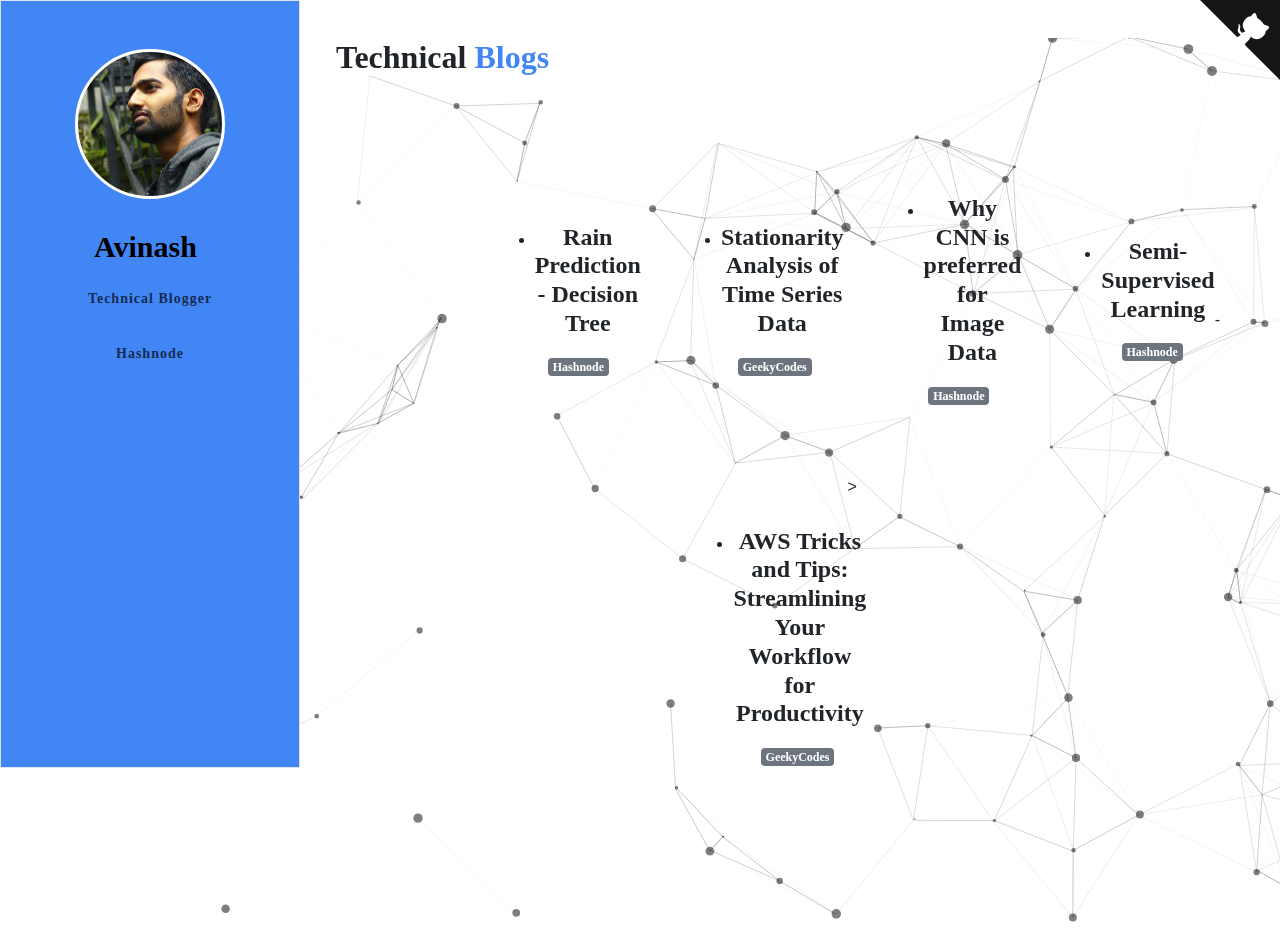
<file: avinash-portfolio-2/technicalblog.html>
<!DOCTYPE html>
<html lang="en" dir="ltr">

<head>
  <meta charset="utf-8">
  <link rel="icon" href="favicon.ico">
  <meta name="viewport" content="width=device-width,initial-scale=1.0">
  <meta name="keywords" content=" This is a Portfolio of Avinash R,Aspiring AI/ML Engineer,Data Scientist">
  <meta name="description" content="Welcome to Avinash's portfolio!! A passionate AI/ML engineer who loves problem solving and interested in Data Science too...">
  <link rel="stylesheet" href="https://use.fontawesome.com/releases/v5.15.4/css/all.css" integrity="sha384-DyZ88mC6Up2uqS4h/KRgHuoeGwBcD4Ng9SiP4dIRy0EXTlnuz47vAwmeGwVChigm" crossorigin="anonymous">
  <link rel="stylesheet" href="https://cdnjs.cloudflare.com/ajax/libs/animate.css/4.1.1/animate.min.css" />
  <link rel="preconnect" href="https://fonts.googleapis.com">
  <link rel="preconnect" href="https://fonts.gstatic.com" crossorigin>
  <link href="https://fonts.googleapis.com/css?family=Raleway:200,100,400" rel="stylesheet" type="text/css">
  <link href="https://fonts.googleapis.com/css2?family=Hahmlet:wght@300&family=Ubuntu:wght@300&display=swap" rel="stylesheet">
  <link rel="stylesheet" href="https://maxcdn.bootstrapcdn.com/bootstrap/4.0.0/css/bootstrap.min.css" integrity="sha384-Gn5384xqQ1aoWXA+058RXPxPg6fy4IWvTNh0E263XmFcJlSAwiGgFAW/dAiS6JXm" crossorigin="anonymous">
  <link rel="stylesheet" href="https://cdnjs.cloudflare.com/ajax/libs/font-awesome/5.15.3/css/all.min.css" integrity="sha512-iBBXm8fW90+nuLcSKlbmrPcLa0OT92xO1BIsZ+ywDWZCvqsWgccV3gFoRBv0z+8dLJgyAHIhR35VZc2oM/gI1w==" crossorigin="anonymous"
    referrerpolicy="no-referrer" />
  <link rel="stylesheet" href="https://unpkg.com/aos@next/dist/aos.css" />
  <title style="font-family:Comic Sans MS" >Technical Blogs</title>
  <link rel="stylesheet" href="./CSS/styles.css">
</head>

<body>
  <!--- Navigation Bar  --->

  <a href="#" class="js-colorlib-nav-toggle colorlib-nav-toggle" data-toggle="collapse" data-target="#navbar" aria-expanded="false" aria-controls="navbar"><i></i></a>
  <!---Side bar--->
  <aside id="colorlib-aside" role="complementary" class="border js-fullheight">
    <div class="text-center">
      <div class="author-img" style="background-image: url(Images/aboutimg.jpeg);"></div>
      <h1 id="colorlib-logo"><a style="font-family:Comic Sans MS" href="https://avinash-218.github.io/avinash-portfolio-2/">Avinash</a></h1>
    </div>
    <nav id="colorlib-main-menu" role="navigation" class="navbar navbar-expand-lg">
      <button class="navbar-toggler" type="button" data-toggle="collapse" data-target="#navbarSupportedContent" aria-controls="navbarSupportedContent" aria-expanded="false" aria-label="Toggle navigation">
        <span class="navbar-toggler-icon"></span>
      </button>
      <div id="navbar" class="collapse">
        <ul>
      <li class="makebold"><a style="font-family:Comic Sans MS" href="#" data-nav-section="about">Technical Blogger</a></li>
          <br>
          <li class="makebold"><a style="font-family:Comic Sans MS" href="https://avinash-218.hashnode.dev/" data-nav-section="about">Hashnode</a></li>
          <br>
          <br><br>
          <br>
          <br>
          <br>
          <br>
          <br>
          <br>
          <br>
          <br><br><br>
          <br><br><br>
        </ul>
      </div>
    </nav>
  </aside>
  <!--- Github ribbon ----------->
           <a href="https://github.com/avinash-218" class="github-corner" aria-label="View source on GitHub">
              <svg width="80" height="80" viewBox="0 0 250 250" style="fill:#151513; color:#fff; position: absolute; top: 0; border: 0; right: 0;" aria-hidden="true">
                 <path d="M0,0 L115,115 L130,115 L142,142 L250,250 L250,0 Z"></path>
                 <path d="M128.3,109.0 C113.8,99.7 119.0,89.6 119.0,89.6 C122.0,82.7 120.5,78.6 120.5,78.6 C119.2,72.0 123.4,76.3 123.4,76.3 C127.3,80.9 125.5,87.3 125.5,87.3 C122.9,97.6 130.6,101.9 134.4,103.2" fill="currentColor" style="transform-origin: 130px 106px;" class="octo-arm"></path>
                 <path d="M115.0,115.0 C114.9,115.1 118.7,116.5 119.8,115.4 L133.7,101.6 C136.9,99.2 139.9,98.4 142.2,98.6 C133.8,88.0 127.5,74.4 143.8,58.0 C148.5,53.4 154.0,51.2 159.7,51.0 C160.3,49.4 163.2,43.6 171.4,40.1 C171.4,40.1 176.1,42.5 178.8,56.2 C183.1,58.6 187.2,61.8 190.9,65.4 C194.5,69.0 197.7,73.2 200.1,77.6 C213.8,80.2 216.3,84.9 216.3,84.9 C212.7,93.1 206.9,96.0 205.4,96.6 C205.1,102.4 203.0,107.8 198.3,112.5 C181.9,128.9 168.3,122.5 157.7,114.1 C157.9,116.9 156.7,120.9 152.7,124.9 L141.0,136.5 C139.8,137.7 141.6,141.9 141.8,141.8 Z" fill="currentColor" class="octo-body"></path>
              </svg>
           </a>
           <style>.github-corner:hover .octo-arm{animation:octocat-wave 560ms ease-in-out}@keyframes octocat-wave{0%,100%{transform:rotate(0)}20%,60%{transform:rotate(-25deg)}40%,80%{transform:rotate(10deg)}}@media (max-width:500px){.github-corner:hover .octo-arm{animation:none}.github-corner .octo-arm{animation:octocat-wave 560ms ease-in-out}}</style>
  <section class="content1">
    <div id="particles-js"></div>
    <div class="headerfor1">
      <h3  style="font-family:Comic Sans MS" class="nameheaderr animate__animated animate__fadeInLeft">Technical<span> Blogs</span></h3>
    </div>
    <div class="row unique">
      <div class="col-lg-6 animate__animated animate__fadeInLeft">
        <ul class="fa-ul mb-0 arrange newflex">
          <!-- <article class="timeline-entry animate-box" data-animate-effect="fadeInRight"> -->
          <li class="new1">
            <i class="fa-li fa fa-check"></i>
            <div onmouseover="document.querySelector('#colorlib-main > section.colorlib-skills > div > div > div:nth-child(3) > article > ul > li:nth-child(1) > div > a > div:nth-child(1)').style.backgroundColor='#78C2AD'"
              onmouseout="document.querySelector('#colorlib-main > section.colorlib-skills > div > div > div:nth-child(3) > article > ul > li:nth-child(1) > div > a > div:nth-child(1)').style.backgroundColor=''">
              <a style="text-decoration:none;" target="_blank">
                <div>
                  <h4  style="font-family:Comic Sans MS" class="mb-3"><b>Rain Prediction - Decision Tree</b></h4>
                </div>
                <div class="resume-item d-flex flex-column flex-md-row justify-content-between mb-3">
                  <div id="divMain">
                    <div id='right-div' class='resume-content'>
                      <div class="mb-0">
                        <a href="https://avinash-218.hashnode.dev/rain-prediction-in-australia-decision-tree" style="font-family:Comic Sans MS" class='badge badge-secondary'>Hashnode</a>
                      </div>
                      <br>
                    </div>
                  </div>
                </div>
              </a>
            </div>
          </li>
          <li class="new1">
            <i class="fa-li fa fa-check"></i>
            <div onmouseover="document.querySelector('#colorlib-main > section.colorlib-skills > div > div > div:nth-child(3) > article > ul > li:nth-child(1) > div > a > div:nth-child(1)').style.backgroundColor='#78C2AD'"
              onmouseout="document.querySelector('#colorlib-main > section.colorlib-skills > div > div > div:nth-child(3) > article > ul > li:nth-child(1) > div > a > div:nth-child(1)').style.backgroundColor=''">
              <a style="text-decoration:none;" target="_blank">
                <div>
                  <h4  style="font-family:Comic Sans MS" class="mb-3"><b>Stationarity Analysis of Time Series Data</b></h4>
                </div>
                <div class="resume-item d-flex flex-column flex-md-row justify-content-between mb-3">
                  <div id="divMain">
                    <div id='right-div' class='resume-content'>
                      <div class="mb-0">
                        <a href="https://geekycodes.in/stationarity-analysis-in-time-series-data/" style="font-family:Comic Sans MS" class='badge badge-secondary'>GeekyCodes</a>
                      </div>
                      <br>
                    </div>
                  </div>
                </div>
              </a>
              
            </div>
          </li>
          
          <li class="new1">
            <i class="fa-li fa fa-check"></i>
            <div onmouseover="document.querySelector('#colorlib-main > section.colorlib-skills > div > div > div:nth-child(3) > article > ul > li:nth-child(1) > div > a > div:nth-child(1)').style.backgroundColor='#78C2AD'"
              onmouseout="document.querySelector('#colorlib-main > section.colorlib-skills > div > div > div:nth-child(3) > article > ul > li:nth-child(1) > div > a > div:nth-child(1)').style.backgroundColor=''">
              <a style="text-decoration:none;" target="_blank">
                <div>
                  <h4  style="font-family:Comic Sans MS" class="mb-3"><b>Why CNN is preferred for Image Data</b></h4>
                </div>
                <div class="resume-item d-flex flex-column flex-md-row justify-content-between mb-3">
                  <div id="divMain">
                    <div id='right-div' class='resume-content'>
                      <div class="mb-0">
                        <a href="https://avinash-218.hashnode.dev/why-cnn-is-preferred-for-image-data" style="font-family:Comic Sans MS" class='badge badge-secondary'>Hashnode</a>
                      </div>
                      <br>
                    </div>
                  </div>
                </div>
              </a>
              
            </div>
          </li>
          
          <li class="new1">
            <i class="fa-li fa fa-check"></i>
            <div onmouseover="document.querySelector('#colorlib-main > section.colorlib-skills > div > div > div:nth-child(3) > article > ul > li:nth-child(1) > div > a > div:nth-child(1)').style.backgroundColor='#78C2AD'"
              onmouseout="document.querySelector('#colorlib-main > section.colorlib-skills > div > div > div:nth-child(3) > article > ul > li:nth-child(1) > div > a > div:nth-child(1)').style.backgroundColor=''">
              <a style="text-decoration:none;" target="_blank">
                <div>
                  <h4  style="font-family:Comic Sans MS" class="mb-3"><b>Semi-Supervised Learning</b></h4>
                </div>
                <div class="resume-item d-flex flex-column flex-md-row justify-content-between mb-3">
                  <div id="divMain">
                    <div id='right-div' class='resume-content'>
                      <div class="mb-0">
                        <a href="https://avinash-218.hashnode.dev/semi-supervised-learning" style="font-family:Comic Sans MS" class='badge badge-secondary'>Hashnode</a>
                      </div>
                      <br>
                    </div>
                  </div>
                </div>
              </a>
            </div>
          </li>
          
          -
          <br>
        </ul>
      </div>
    </div>
    <div class="row unique">
      <div class="col-lg-6 animate__animated animate__fadeInLeft">
        <ul class="fa-ul mb-0 arrange newflex">
          
          <li class="new1">
            <i class="fa-li fa fa-check"></i>
            <div onmouseover="document.querySelector('#colorlib-main > section.colorlib-skills > div > div > div:nth-child(3) > article > ul > li:nth-child(1) > div > a > div:nth-child(1)').style.backgroundColor='#78C2AD'"
              onmouseout="document.querySelector('#colorlib-main > section.colorlib-skills > div > div > div:nth-child(3) > article > ul > li:nth-child(1) > div > a > div:nth-child(1)').style.backgroundColor=''">
              <a style="text-decoration:none;" target="_blank">
                <div>
                  <h4  style="font-family:Comic Sans MS" class="mb-3"><b>AWS Tricks and Tips: Streamlining Your Workflow for Productivity</b></h4>
                </div>
                <div class="resume-item d-flex flex-column flex-md-row justify-content-between mb-3">
                  <div id="divMain">
                    <div id='right-div' class='resume-content'>
                      <div class="mb-0">
                        <a href="https://avinash-218.hashnode.dev/aws-tricks-and-tips-streamlining-your-workflow-for-productivity" style="font-family:Comic Sans MS" class='badge badge-secondary'>GeekyCodes</a>
                      </div>
                      <br>
                    </div>
                  </div>
                </div>
              </a>
            </div>
          </li>
          <!-- <li class="new1">
            <i class="fa-li fa fa-check"></i>
            <div onmouseover="document.querySelector('#colorlib-main > section.colorlib-skills > div > div > div:nth-child(3) > article > ul > li:nth-child(1) > div > a > div:nth-child(1)').style.backgroundColor='#78C2AD'"
              onmouseout="document.querySelector('#colorlib-main > section.colorlib-skills > div > div > div:nth-child(3) > article > ul > li:nth-child(1) > div > a > div:nth-child(1)').style.backgroundColor=''">
              <a style="text-decoration:none;" target="_blank">
                <div>
                  <h4  style="font-family:Comic Sans MS" class="mb-3"><b>Stationarity Analysis of Time Series Data</b></h4>
                </div>
                <div class="resume-item d-flex flex-column flex-md-row justify-content-between mb-3">
                  <div id="divMain">
                    <div id='right-div' class='resume-content'>
                      <div class="mb-0">
                        <a href="https://geekycodes.in/stationarity-analysis-in-time-series-data/" style="font-family:Comic Sans MS" class='badge badge-secondary'>GeekyCodes</a>
                      </div>
                      <br>
                    </div>
                  </div>
                </div>
              </a>
            </div>
          </li>
          <li class="new1">
            <i class="fa-li fa fa-check"></i>
            <div onmouseover="document.querySelector('#colorlib-main > section.colorlib-skills > div > div > div:nth-child(3) > article > ul > li:nth-child(1) > div > a > div:nth-child(1)').style.backgroundColor='#78C2AD'"
              onmouseout="document.querySelector('#colorlib-main > section.colorlib-skills > div > div > div:nth-child(3) > article > ul > li:nth-child(1) > div > a > div:nth-child(1)').style.backgroundColor=''">
              <a style="text-decoration:none;" target="_blank">
                <div>
                  <h4  style="font-family:Comic Sans MS" class="mb-3"><b>Stationarity Analysis of Time Series Data</b></h4>
                </div>
                <div class="resume-item d-flex flex-column flex-md-row justify-content-between mb-3">
                  <div id="divMain">
                    <div id='right-div' class='resume-content'>
                      <div class="mb-0">
                        <a href="https://geekycodes.in/stationarity-analysis-in-time-series-data/" style="font-family:Comic Sans MS" class='badge badge-secondary'>GeekyCodes</a>
                      </div>
                      <br>
                    </div>
                  </div>
                </div>
              </a>
            </div>
          </li> -->
          </ul>
          </div>>
    </div>
   
  </section>
  <script src="https://code.jquery.com/jquery-3.2.1.slim.min.js" integrity="sha384-KJ3o2DKtIkvYIK3UENzmM7KCkRr/rE9/Qpg6aAZGJwFDMVNA/GpGFF93hXpG5KkN" crossorigin="anonymous"></script>
  <script src="https://cdnjs.cloudflare.com/ajax/libs/popper.js/1.12.9/umd/popper.min.js" integrity="sha384-ApNbgh9B+Y1QKtv3Rn7W3mgPxhU9K/ScQsAP7hUibX39j7fakFPskvXusvfa0b4Q" crossorigin="anonymous"></script>
  <script src="https://maxcdn.bootstrapcdn.com/bootstrap/4.0.0/js/bootstrap.min.js" integrity="sha384-JZR6Spejh4U02d8jOt6vLEHfe/JQGiRRSQQxSfFWpi1MquVdAyjUar5+76PVCmYl" crossorigin="anonymous"></script>
  <script src="https://ajax.googleapis.com/ajax/libs/jquery/3.6.0/jquery.min.js"></script>
  <script src="./JS/particles.min.js"></script>
  <script src="./JS/app.js"></script>
  <script src="./JS/index1.js" charset="utf-8"></script>
</body>

</html>
</file>
<file: avinash-portfolio-2/CSS/styles.css>
html, body {
    max-width: 100%;
    overflow-x: hidden;
}
body{
  background-color: #ffff;
}

span{
  color:  #4285F4;
}

.loader-container{
  position: fixed;
  top: 0; left: 0;
  z-index: 10000;
  display: flex;
  align-items: center;
  justify-content: center;
  height: 100%;
  width: 100%;
}
.loader-container.fade-out{
  top: -120%;
}

.setBackground{
  background-color: #ffff;
}

.heading1{
  position: fixed;
  top: 20px;
font-family: 'Ubuntu', sans-serif;
font-size: 3rem;
}
#colorlib-aside {
  padding-top: 3em;
  padding-bottom: 1px;
  float:left;
  width: 300px;
  position: fixed;
  z-index: 1001;
    background-color:  #4285F4;
  -webkit-transition: 0.5s;
  -o-transition: 0.5s;
  transition: 0.5s; }
  @media screen and (max-width: 768px) {
    #colorlib-aside {
      width: 300px;
      -moz-transform: translateX(-300px);
      -webkit-transform: translateX(-300px);
      -ms-transform: translateX(-300px);
      -o-transform: translateX(-300px);
      transform: translateX(-300px);
      padding-top: 4em;
	  background-color: #4285F4;
        height: auto;
      } }
  #colorlib-aside .author-img {
    width: 150px;
    height: 150px;
    margin: 0 auto;
    margin-bottom: 30px;
    -webkit-border-radius: 50%;
    -moz-border-radius: 50%;
    -ms-border-radius: 50%;
    border-radius: 50%;
    border: 3px solid white;}
#colorlib-aside h1{
    color: #000;
  font-family: 'Raleway', sans-serif;
}
  #colorlib-aside .position {
    display: block;
    margin-bottom: 2em;
    font-size: 12px;
    text-transform: uppercase; }
  #colorlib-aside #colorlib-logo {
    text-align: right;
    font-weight: 700;
    font-size: 30px;
    margin-bottom: .5em;
    display: block;
    width: 100%; }
    #colorlib-aside #colorlib-logo a {
      display: block;
      text-align: center;
      color: #000;
      padding-right: .3em;}
  #colorlib-aside #colorlib-main-menu {
    display: block;
    width: 100%; }
    #colorlib-aside #colorlib-main-menu .collapse {
      display: block !important; }
    #colorlib-aside #colorlib-main-menu ul {
      text-align: center;
      margin: 0;
      padding: 0; }
      @media screen and (max-width: 768px) {
        #colorlib-aside #colorlib-main-menu ul {
          margin: 0 0 2em 0; } }
      #colorlib-aside #colorlib-main-menu ul li {
        margin: 0 0 10px 0;
        padding: 0;
        list-style: none;
        font-size: 14px;
        font-weight: bold;
        letter-spacing: 1px; }
        #colorlib-aside #colorlib-main-menu ul li a {
          color: rgba(0, 0, 0, 0.7);
          text-decoration: none;
          position: relative;
          padding: 10px 0;
          font-family: "Quicksand", Arial, sans-serif;
          -webkit-transition: 0.3s;
          -o-transition: 0.3s;
          transition: 0.3s; }
          #colorlib-aside #colorlib-main-menu ul li a:after {
            content: "";
            position: absolute;
            height: 1px;
            bottom: 7px;
            left: 0;
            right: 0;
            background-color: #2c98f0;
            visibility: hidden;
            -webkit-transform: scaleX(0);
            -moz-transform: scaleX(0);
            -ms-transform: scaleX(0);
            -o-transform: scaleX(0);
            transform: scaleX(0);
            -webkit-transition: all 0.3s cubic-bezier(0.175, 0.885, 0.32, 1.275);
            -moz-transition: all 0.3s cubic-bezier(0.175, 0.885, 0.32, 1.275);
            -ms-transition: all 0.3s cubic-bezier(0.175, 0.885, 0.32, 1.275);
            -o-transition: all 0.3s cubic-bezier(0.175, 0.885, 0.32, 1.275);
            transition: all 0.3s cubic-bezier(0.175, 0.885, 0.32, 1.275); }
          #colorlib-aside #colorlib-main-menu ul li a:hover {
            text-decoration: none;
            color: black; }
            #colorlib-aside #colorlib-main-menu ul li a:hover:after {
              visibility: visible;
              -webkit-transform: scaleX(1);
              -moz-transform: scaleX(1);
              -ms-transform: scaleX(1);
              -o-transform: scaleX(1);
              transform: scaleX(1); }
        #colorlib-aside #colorlib-main-menu ul li.active a {
          color: #2c98f0; }
          #colorlib-aside #colorlib-main-menu ul li.active a:after {
            visibility: visible;
            -webkit-transform: scaleX(1);
            -moz-transform: scaleX(1);
            -ms-transform: scaleX(1);
            -o-transform: scaleX(1);
            transform: scaleX(1); }
  #colorlib-aside .colorlib-footer {
    font-size: 20px;
    text-align: center;
    font-weight: 400;
    color: rgba(0, 0, 0, 0.5);
    padding: 0 20px;
    width: 100%;}
    @media screen and (max-width: 768px) {
      #colorlib-aside .colorlib-footer {
        position: fixed;
        height: auto;} }
    #colorlib-aside .colorlib-footer span {
      display: block;}
    #colorlib-aside .colorlib-footer ul {
      padding: 0 20px;
      margin: 0 0 10px 0; }
      #colorlib-aside .colorlib-footer ul li {
        padding: 0 20px;
        margin: 0 0 10px 0;
        display: inline;
        list-style: none; }
#colorlib-aside .colorlib-footer h3 {
    font-family:inherit;
          padding: 4px; }
#colorlib-aside .colorlib-footer h3 a
{
    color: #FF722C;
    font-size: 18px;
}
#rcorners2 {
    border-radius: 15px;
  background: black;
  padding: 20px;
  width: 50%;
  height: 40px;
}
        #colorlib-aside .colorlib-footer ul li a {
          color: rgba(255, 255, 255, 0.3);
          padding: 4px; }
          #colorlib-aside .colorlib-footer ul li a:hover, #colorlib-aside .colorlib-footer ul li a:active, #colorlib-aside .colorlib-footer ul li a:focus {
            text-decoration: none;
            outline: none;
            color: black; }

.container-wrap {
  max-width: 1170px;
  margin: 0 auto; }

#colorlib-main {
  width: calc(100% - 300px);
  float: right;
  -webkit-transition: 0.5s;
  -o-transition: 0.5s;
  transition: 0.5s; }
  @media screen and (max-width: 768px) {
    #colorlib-main {
      width: 100%;
      padding: 0 1em; } }

#colorlib-hero {
  min-height: 500px;
  background: #fff url(../images/loader.gif) no-repeat center center;
  width: 100%;
  float: left;
  margin-bottom: 10em;
  clear: both; }
  #colorlib-hero .flexslider {
    border: none;
    z-index: 1;
    margin-bottom: 0; }
    #colorlib-hero .flexslider .slides {
      position: relative;
      overflow: visible; }
      #colorlib-hero .flexslider .slides li {
        background-repeat: no-repeat;
        background-size: cover;
        background-position: bottom center;
        min-height: 400px;
        position: relative; }
    #colorlib-hero .flexslider .flex-control-nav {
      bottom: 20px;
      z-index: 1000;
      left: 20px;
      float: left;
      width: auto; }
      @media screen and (max-width: 768px) {
        #colorlib-hero .flexslider .flex-control-nav {
          right: 20px;
          top: 100px; } }
      #colorlib-hero .flexslider .flex-control-nav li {
        display: block;
        margin-bottom: 10px; }
        #colorlib-hero .flexslider .flex-control-nav li a {
          background: rgba(0, 0, 0, 0.5);
          -webkit-box-shadow: none;
          box-shadow: none;
          width: 12px;
          height: 12px;
          cursor: pointer; }
          #colorlib-hero .flexslider .flex-control-nav li a.flex-active {
            cursor: pointer;
            background: transparent;
            border: 2px solid #2c98f0; }
    #colorlib-hero .flexslider .flex-direction-nav {
      display: none; }
    #colorlib-hero .flexslider .slider-text {
      display: table;
      opacity: 0;
      min-height: 500px;
      z-index: 9; }
      #colorlib-hero .flexslider .slider-text > .slider-text-inner {
        display: table-cell;
        vertical-align: middle;
        min-height: 700px;
        padding: 2.5em;
        position: relative; }
        @media screen and (max-width: 768px) {
          #colorlib-hero .flexslider .slider-text > .slider-text-inner {
            text-align: center; } }
        #colorlib-hero .flexslider .slider-text > .slider-text-inner h1, #colorlib-hero .flexslider .slider-text > .slider-text-inner h2 {
          margin: 0;
          padding: 0;
          color: black;
          font-family: "Playfair Display", Georgia, serif; }
        #colorlib-hero .flexslider .slider-text > .slider-text-inner h1 {
          margin-bottom: 20px;
          font-size: 60px;
          line-height: 1.3;
          font-weight: 700; }
          @media screen and (max-width: 768px) {
            #colorlib-hero .flexslider .slider-text > .slider-text-inner h1 {
              font-size: 28px; } }
        #colorlib-hero .flexslider .slider-text > .slider-text-inner h2 {
          font-size: 10px;
          line-height: 1.5;
          margin-bottom: 30px;
          font-weight: 300;
          font-family: "Quicksand", Arial, sans-serif; }
          #colorlib-hero .flexslider .slider-text > .slider-text-inner h2 a {
            color: rgba(44, 152, 240, 0.8);
            border-bottom: 1px solid rgba(44, 152, 240, 0.7); }
        #colorlib-hero .flexslider .slider-text > .slider-text-inner .heading-section {
          font-size: 50px; }
          @media screen and (max-width: 768px) {
            #colorlib-hero .flexslider .slider-text > .slider-text-inner .heading-section {
              font-size: 30px; } }
        #colorlib-hero .flexslider .slider-text > .slider-text-inner s
.colorlib-lead {
          font-size: 20px;
          color: #fff; }
        #colorlib-hero .flexslider .slider-text > .slider-text-inner p {
          margin-bottom: 0; }
        #colorlib-hero .flexslider .slider-text > .slider-text-inner .btn {
          font-size: 12px;
          text-transform: uppercase;
          letter-spacing: 2px;
          color: #000;
          padding: 10px 15px !important;
          border: none;
          font-weight: 400; }
          #colorlib-hero .flexslider .slider-text > .slider-text-inner .btn.btn-learn {
            color: #000;
            border: 1px solid #000;
            background: transparent !important; }
            #colorlib-hero .flexslider .slider-text > .slider-text-inner .btn.btn-learn:hover {
              background: transparent !important;
              border: 1px solid #000 !important; }
          @media screen and (max-width: 768px) {
            #colorlib-hero .flexslider .slider-text > .slider-text-inner .btn {
              width: 100%; } }

body.offcanvas {
  overflow-x: hidden; }
  body.offcanvas #colorlib-aside {
    -moz-transform: translateX(0);
    -webkit-transform: translateX(0);
    -ms-transform: translateX(0);
    -o-transform: translateX(0);
    transform: translateX(0);
    width: 300px;
    background-color:  #4285F4;
    z-index: 999;
    position: fixed; }
  body.offcanvas #colorlib-main, body.offcanvas .colorlib-nav-toggle {
    top: 0;
    -moz-transform: translateX(300px);
    -webkit-transform: translateX(300px);
    -ms-transform: translateX(300px);
    -o-transform: translateX(300px);
    transform: translateX(300px); }

.colorlib-narrow-content {
  padding: 0 4.5em; }
  @media screen and (max-width: 878px) {
    .colorlib-narrow-content {
        width: 100%;
      padding: 0 1em; } }

.no-gutters {
  margin: 0;
  padding: 0; }

.colorlib-experience,
.colorlib-projects,
.colorlib-skills,
.colorlib-education,
.colorlib-blog,
.colorlib-work,
.colorlib-about,
.colorlib-installation,
.colorlib-services,
.colorlib-footer,
.colorlib-contact{
  padding-top: 5em;
  padding-bottom: 0em;
  clear: both;
  width: 100%;
  display: block; }
  @media screen and (max-width: 768px) {
    .colorlib-experience,
    .colorlib-projects,
    .colorlib-skills,
    .colorlib-education,
    .colorlib-blog,
    .colorlib-work,
    .colorlib-about,
    .colorlib-installation,
    .colorlib-services,
      .colorlib-contact{
      padding-top: 2em;
      padding-bottom: 0em; } }


#colorlib-footer2 {
    background: black;
    width: 100%;
    padding-bottom: 3em;
    padding-top: 2em;
    padding-right: 2em;

}
#colorlib-footer2 .h2{
    color: red;
    text-align: center;
}

.author-img {
  background-size: cover;
  background-position: center center;
  background-repeat: no-repeat;
  position: relative; }

.colorlib-heading {
  font-size: 18px;
  margin-bottom: 2em;
  font-weight: 700;
  text-transform: uppercase;
  letter-spacing: 5px;
  line-height: 1.8;
  position: relative; }
  .colorlib-heading span {
    display: block; }
  @media screen and (max-width: 768px) {
    .colorlib-heading {
      margin-bottom: 2em; } }

.heading-meta {
  margin-bottom: 15px;
  display: block;
  font-size: 10px;
  text-transform: uppercase;
  color: #999999;
  font-weight: 500;
  letter-spacing: 5px; }

.about-img {
  width: 100%;
  height: 600px;
  margin-bottom: 10px;
margin-left: 10px;}

.about-desc h3 {
  font-size: 18px;
  text-transform: uppercase;
  letter-spacing: 5px;
  font-weight: 500; }

.about-desc h1 {
  font-size: 38px;
  font-weight: 400;
font-family: "Montserrat", Georgia, serif;}

.hire {
  padding: 2em;
  background:  #4285F4; }
  .hire h2 {
    line-height: 1.5; }
  .hire .btn-hire {
    color: #000;
    text-transform: uppercase;
    letter-spacing: 1px;
    bordeR: 1px solid #000;
    padding: 2px 10px; }

.fancy-collapse-panel .panel-default > .panel-heading {
  padding: 0; }
  .colorlib-nav-toggle {
    cursor: pointer;
    text-decoration: none; }
    .colorlib-nav-toggle.active i::before, .colorlib-nav-toggle.active i::after {
      background: #000; }
    .colorlib-nav-toggle.dark.active i::before, .colorlib-nav-toggle.dark.active i::after {
      background: #000; }
    .colorlib-nav-toggle:hover, .colorlib-nav-toggle:focus, .colorlib-nav-toggle:active {
      outline: none;
      border-bottom: none !important; }
    .colorlib-nav-toggle i {
      position: relative;
      display: -moz-inline-stack;
      display: inline-block;
      zoom: 1;
      display: inline;
      width: 30px;
      height: 2px;
      color: #000;
      font: bold 14px/.4 Helvetica;
      text-transform: uppercase;
      text-indent: -55px;
      background: #000;
      -webkit-transition: all .2s ease-out;
      -o-transition: all .2s ease-out;
      transition: all .2s ease-out; }
      .colorlib-nav-toggle i::before, .colorlib-nav-toggle i::after {
        content: '';
        width: 30px;
        height: 2px;
        background: #000;
        position: absolute;
        left: 0;
        -webkit-transition: 0.2s;
        -o-transition: 0.2s;
        transition: 0.2s; }
    .colorlib-nav-toggle.dark i {
      position: relative;
      color: #000;
      background: #000;
      -webkit-transition: all .2s ease-out;
      -o-transition: all .2s ease-out;
      transition: all .2s ease-out; }
      .colorlib-nav-toggle.dark i::before, .colorlib-nav-toggle.dark i::after {
        background: #000;
        -webkit-transition: 0.2s;
        -o-transition: 0.2s;
        transition: 0.2s; }

  .colorlib-nav-toggle i::before {
    top: -7px; }

  .colorlib-nav-toggle i::after {
    bottom: -7px; }

  .colorlib-nav-toggle:hover i::before {
    top: -10px; }

  .colorlib-nav-toggle:hover i::after {
    bottom: -10px; }

  .colorlib-nav-toggle.active i {
    background: transparent; }

  .colorlib-nav-toggle.active i::before {
    top: 0;
    -webkit-transform: rotateZ(45deg);
    -moz-transform: rotateZ(45deg);
    -ms-transform: rotateZ(45deg);
    -o-transform: rotateZ(45deg);
    transform: rotateZ(45deg); }

  .colorlib-nav-toggle.active i::after {
    bottom: 0;
    -webkit-transform: rotateZ(-45deg);
    -moz-transform: rotateZ(-45deg);
    -ms-transform: rotateZ(-45deg);
    -o-transform: rotateZ(-45deg);
    transform: rotateZ(-45deg); }

  .colorlib-nav-toggle {
    position: fixed;
    left: -5px;
    top: 0px;
    z-index: 9999;
    cursor: pointer;
    opacity: 1;
    visibility: hidden;
    padding: 20px;
    -webkit-transition: 0.5s;
    -o-transition: 0.5s;
    transition: 0.5s; }
    @media screen and (max-width: 768px) {
      .colorlib-nav-toggle {
        opacity: 1;
        visibility: visible; } }

  @media screen and (max-width: 480px) {
    .col-xxs-12 {
      float: none;
      width: 100%; } }

  .row-bottom-padded-lg {
    padding-bottom: 7em; }
    @media screen and (max-width: 768px) {
      .row-bottom-padded-lg {
        padding-bottom: 1em; } }

  .row-bottom-padded-md {
    padding-bottom: 3em; }
    @media screen and (max-width: 768px) {
      .row-bottom-padded-md {
        padding-bottom: 1em; } }

  .row-bottom-padded-sm {
    padding-bottom: 1em; }
    @media screen and (max-width: 768px) {
      .row-bottom-padded-sm {
        padding-bottom: 1em; } }

  .row-pt-md {
    padding-top: 3em; }

  .col-padding {
    padding: 10px !important; }

  .js .animate-box {
    opacity: 0; }

    .home{
      position: relative;
      display: flex;
      flex-wrap: wrap;
      gap: 1.5rem;
      min-height: 100vh;
      align-items: center;
      text-align: center;
    }
    .home #particles-js{
      position: absolute;
      top: 0;left: 0;
      height: 100%;
      width: 100%;
      z-index: -1;
    }
    .home::before{
      content: '';
      position: absolute;
      top: 0;left: 0;
      height: 100%;
      width: 100%;
    }
    .home .content{
      flex: 1 1 40rem;
      padding-top: 1rem;
      z-index: 1;
    }
    .home .image{
      flex: 1 1 40rem;
      z-index: 1;
    }
    .home .image img{
      width: 70%;
      margin-left: 6rem;
      border-radius: 50%;
      box-shadow: 0 2px 8px rgba(0, 0, 0, 0.3);
      cursor: pointer;
    }
    .home .image img:hover{
      box-shadow: 0 5px 15px rgba(0, 0, 0, 0.5);
    }
    .home .content h3{
      font-size: 4rem;
      font-weight: 700;
      color: black;

    }
    .home .content h3 span{
      font-size: 4rem;
      font-weight: 700;
      color:  #4285F4;
    }
    .home .content h1{
      font-size: 2.5rem;
      color: #000;
      font-weight: 600;
      padding: 1rem 0;
    }
    .home .content h1 span{
      font-size: 2.5rem;
      color:  #4285F4;
      font-weight: 600;
      padding: 1rem 0;
    }
    .home .btn {
      font-family: 'Hina Mincho', serif;
      margin-top: 8rem;
      margin-right: 6rem;
      position: relative;
      line-height: 0;
      padding: 1rem 2rem;
      border-radius: 4em;
      transition: 0.5s;
      color: #fff;
      font-size: 1.3rem;
      background: #4285F4;
    }
    .home .btn span {
      font-weight: 400;
      font-size: 1.9rem;
      letter-spacing: 0.1rem;
    }
    .home .btn i {
      transition: 0.3s;
    }
    .home .btn:hover{
      background: #1a047e;
    }
    .home .btn:hover i {
      transform: translateX(5px);
    }
    .socials{
      position: relative;
      margin-top: 2rem;
      margin-left: 4rem;
    }
    .socials .social-icons {
      padding-left:0;
      margin-bottom:0;
      list-style:none
    }
    .socials .social-icons li {
      display:inline-block;
      margin-bottom:14px
    }
    .social-icons a {
      font-size:2rem;
      display:inline-block;
      line-height:44px;
      color:#4285F4;
      background-color:white;
      width:50px;
      height:50px;
      text-align:center;
      border-radius:100%;
      -webkit-transition:all .2s linear;
      -o-transition:all .2s linear;
      transition:all .2s linear
    }
    .social-icons a:active,.social-icons a:focus,.social-icons a:hover {
      color:#fff;
      background-color:red;
    }
    .social-icons a.YouTube:hover {
      color: white;
      background-color:red;
    }
    .social-icons a.github:hover {
      color: white;
      background-color:black;
    }
    .social-icons a.twitter:hover {
      background-color:#00aced
    }
    .social-icons a.linkedin:hover {
      background-color:#007bb6
    }
    .social-icons a.kaggle:hover {
        color: white;
        background-color:red;
    }
    .social-icons a.instagram:hover {
      color: white;
        background-color:#bc2a8d;
    }

    @media(max-width:600px){
      header .headerimage{
        width: 75%;
      }
      .heading1{
        font-size: 1.5rem;
        text-align: center;
      }
      .home .btn{
        margin-left: 3rem;
      }
      .socials{
        margin-top: 5rem;
        margin-left: 1rem;
        width: 110%;
      }
      .home .nameheader{
        text-align: center;
        font-size: 2rem;
      }
      .home .image img{
        margin-top: -12rem;
      }
      .home .content .typetext {
        font-size: 1.9rem;
      }
      .home .content .typetext span{
        font-size: 2.2rem;
      }
    }

.content{
  margin-top: 5rem;
  padding-right: 35rem;
  padding-bottom: 15rem;
}

.typetext{
  font-family: 'Raleway', sans-serif;
  position: absolute;
margin-left: 22.5rem;
font-weight: bold;
}

  @media(max-width:820px){
    .typetext{
        font-family: 'Raleway', sans-serif;
      position: absolute;
      margin: 0;
      font-size: 2rem;
      width: 100%;
      text-align: center;
    }
    .nameheader{
      text-align: center;
      font-size: 3rem;
      width: 100%;
    }
  }

  .about #particles1-js {
    position: absolute;
    height: 100%;
    width: 100%;
    z-index: -1;
  }

  .about .row{
    display: flex;
    flex-direction: row;
    gap: 2rem;
    flex-wrap: wrap;
    z-index: 1;
  }
  .about .row .image {
    text-align: center;
    flex: 1 1 35rem;
    z-index: 1;
  }
  .about .row .image img{
    margin-left: 20rem;
    margin-top: 6rem;
    width: 260px;
    height: 260px;
    border-radius: 50%;
    mix-blend-mode:normal;
    transition: .3s;
    cursor: pointer;
    z-index: 1;
  }
  .about .row .image img:hover{
    mix-blend-mode: normal;
  }
  .about .row .content {
    flex: 1 1 45rem;
    padding: 2rem;
    z-index: 1;
  }
  .about .row .content h3{
    color: rgb(27, 27, 27);
    font-size: 2.5rem;
    font-family: 'Ubuntu'
  }
  .about .row .content .tag{
    font-family: 'Ubuntu';
    font-size: 1rem;
    color: #020133;
    font-weight: 600;
    margin-top: 1rem;
    padding-bottom: 2rem;
  }
  .about .row .content p{
    font-size: 1rem;
    margin-top: 1.5rem;
      font-family: 'Ubuntu';
    font-weight: 600;
  }
  .newflex{
    position: relative;
	z-index: 1;
	display: flex;
  flex-direction: row;
	justify-content: center;
	align-items: center;
  }
  .new1{
    margin-left: 5rem;
  }
  .about .row .content .box-container{
    display: flex;
    flex-wrap: wrap;
    gap: 1.5rem;
      font-family: 'Ubuntu';
    font-weight: 600;
  }
  .about .row .content .box-container .box p{
    text-transform: none;
  }
  .about .row .content .box-container .box p span{
    color:black;
    font-weight: bold;
  }
  .resumebtn{
    margin-top: 1rem;
  }
  .resumebtn .btn {
    border-radius: .5em;
    transition: 0.3s;
    color: #fff;
    background:  #4285F4;
    font-family: 'Ubuntu'
  }
  .resumebtn .btn span {
    color: white;
    font-weight: 600;
    font-size: 1.2rem;
    letter-spacing: 0.1rem;
  }
  .resumebtn .btn i {
    margin-left: 0.3rem;
    font-size: 1.2rem;
    transition: 0.3s;
  }
  .resumebtn .btn:hover{
    background: #1a047e;
  }
  .resumebtn .btn:hover i {
    transform: translateX(5px);
  }
  /* about media queries starts*/
  @media screen and (max-width: 600px){
    .about .row .image{
      margin-top: 2rem;
      height: 150px;
      width: 150px;
    }
    .about .heading{
      text-align: center;
      font-size: 2rem;
      margin-right: 8rem;
    }
    .about .row .image img{
      margin: 0 auto;
      width: 50%;
      mix-blend-mode:normal;
    }
    .about .row{
      padding: .5rem;
      margin-bottom: 7rem;
    }
    .about .row .content{
      padding: 1rem;
    }
    .about .row .content h3{
      text-align: center;
    }
    .about .row .content .box-container{
    gap:0;
    }
    .about .row .content .box p{
      margin-left: 1.5rem;
    }
    .resumebtn{
      margin-left: 1.5rem;
    }
  }
.heading{
  text-align: center;
  padding-left: 10rem;
  font-family: 'Hina Mincho', serif;
  font-size: 2.5rem;
}

ul{
  padding-top: 2rem;
}
.services h3{
  font-family: 'Indie Flower', cursive;
}
.profiles{
  margin-left: 20rem;
  padding: 3% 4%;
  text-align: center;
}

.profiles .btn {
  border-radius: .5em;
  transition: 0.3s;
  color: #fff;
  background:  #4285F4;
}
.profiles .btn span {
  color: white;
  font-weight: 600;
  font-size: 1.5rem;
  letter-spacing: 0.1rem;
}
.profiles .btn i {
  margin-left: 0.3rem;
  font-size: 1.2rem;
  transition: 0.3s;
}
.profiles .btn:hover{
  background: #1a047e;
}
.profiles .btn:hover i {
  transform: translateX(5px);
}

.b2{
  margin-left:6rem;
}

.b3{
  margin-left: 6rem;
}
.services {
  margin-bottom: 30px;
  padding: 1.5em;
  -webkit-box-shadow: 0px 0px 56px -8px rgba(0, 0, 0, 0.17);
  -moz-box-shadow: 0px 0px 56px -8px rgba(0, 0, 0, 0.17);
  -ms-box-shadow: 0px 0px 56px -8px rgba(0, 0, 0, 0.17);
  -o-box-shadow: 0px 0px 56px -8px rgba(0, 0, 0, 0.17);
  box-shadow: 0px 0px 56px -8px rgba(0, 0, 0, 0.17);
  border-bottom: 2px solid #2c98f0; }
  .services .icon2 {
    display: block;
    margin-bottom: 20px; }
    .services .icon2 i {
      font-size: 30px;
      color: #2c98f0; }
  .services h3 {
    font-family: "Quicksand", Arial, sans-serif;
    font-size: 16px;
    font-weight: 500;
    color: black;}
  .services.color-2 {
    border-bottom: 2px solid  #4285F4; }
    .services.color-2 .icon2 i {
      color:  #4285F4; }
  .services.color-3 {
    border-bottom: 2px solid #4285F4; }
    .services.color-3 .icon2 i {
      color:  #4285F4; }
  .services.color-4 {
    border-bottom: 2px solid  #4285F4; }
    .services.color-4 .icon2 i {
      color:  #4285F4; }
  .services.color-5  {
    border-bottom: 2px solid  #4285F4; }

  .services.color-5 .icon2 i {
    color:  #4285F4; }
  .services.color-6 {
    border-bottom: 2px solid #4054b2; }
.services.color-6 .icon2 i {
    color: #4054b2; }

.services {
  margin-bottom: 80px;
  position: relative;
  z-index: 0; }
  @media screen and (max-width: 768px) {
    .services {
      margin-bottom: 4em; } }
  .services .icon {
    position: absolute;
    top: -20px;
    left: 0;
    right: 0;
    width: 100px;
    height: 50px;
    display: table;
    margin: 0 auto;
    background: #2c98f0; }
    .services .icon:before, .services .icon:after {
      position: absolute;
      left: 0;
      right: 0;
      content: ''; }
    .services .icon:before {
      top: -30px;
      width: 0;
      height: 0;
      border-style: solid;
      border-width: 0 50px 30px 50px;
      border-color: transparent transparent #2c98f0 transparent; }
    .services .icon:after {
      bottom: -30px;
      width: 0;
      height: 0;
      border-style: solid;
      border-width: 30px 50px 0 50px;
      border-color: #2c98f0 transparent transparent transparent; }
    .services .icon i {
      font-size: 30px;
      color: #fff;
      z-index: 1;
      display: table-cell;
      vertical-align: middle; }
  .services .desc {
    margin-top: 60px; }
    .services .desc h3 {
      font-size: 16px;
      font-weight: 700;
      text-transform: uppercase; }
  .services.color-2 .icon {
    background: #ec5453; }
    .services.color-2 .icon:before {
      border-color: transparent transparent #ec5453 transparent; }
    .services.color-2 .icon:after {
      border-color: #ec5453 transparent transparent transparent; }
  .services.color-3 .icon {
    background:  #4285F4; }
    .services.color-3 .icon:before {
      border-color: transparent transparent  #4285F4 transparent; }
    .services.color-3 .icon:after {
      border-color:  #4285F4 transparent transparent transparent; }
  .services.color-4 .icon {
    background: #a84cb8; }
    .services.color-4 .icon:before {
      border-color: transparent transparent #a84cb8 transparent; }
    .services.color-4 .icon:after {
      border-color: #a84cb8 transparent transparent transparent; }
  .services.color-5 .icon {
    background:  #4285F4; }
    .services.color-5 .icon:before {
      border-color: transparent transparent #4285F4 transparent; }
    .services.color-5 .icon:after {
      border-color:  #4285F4 transparent transparent transparent; }
  .services.color-6 .icon {
    background: #4054b2; }
    .services.color-6 .icon:before {
      border-color: transparent transparent #4054b2 transparent; }
    .services.color-6 .icon:after {
      border-color: #4054b2 transparent transparent transparent; }

.animate-box{
  opacity: 0;
  text-decoration: none;
  margin-left: 0rem;
  padding: 8% 4%;
  
}
.profiles #particles2-js {
  position: absolute;
  height: 50%;
  width: 100%;
  z-index: -1;
}
@media screen and (max-width: 600px){
  .profiles{
    margin:0;
    width: 75%;
  }
}

/* skills section starts */

.skills h2{
  margin-left: 4rem;
  color: black;
}
.skills .heading span{
  color: #4285F4;
}
.skills .container{
  border-radius: 1rem;
  padding: 2rem;
  margin: 1rem;
}
.skills .container .row{
  display: grid;
  grid-template-columns: repeat(2,1fr);
  flex-wrap: wrap;
}
.skills .container .row .col{
  display: grid;
}
.skills .container .col{
  position: relative;
  width: 90%;
  color: #fff;
  margin-top: .5rem;
  margin-left: 20rem;
}
.skills .container .col .bar{
  margin-bottom: 15px;
  padding: 10px;
  border-radius: 1rem;
  box-shadow: 0 4px 10px rgba(0,0,0,.2);
  background: #ffff;
  transition: .2s;
}
.skills .container .col .bar:hover{
  transform: translateX(12px);
  box-shadow: 0 5px 8px rgba(0, 2, 68, 0.4);
}
.skills .container .col .bar .info{
  display: flex;
  align-items: center;
  justify-content: space-between;
  margin-bottom: 5px;
}
.skills .container .col .bar .info i{
  font-size: 2rem;
  color: #4285F4;
}
.skills .container .col .bar .info span{
  font-size: 1.5rem;
  font-weight: 500;
  font-family: 'Courgette', cursive;
  margin-left: .5rem;
}
.skills .container .col .bar .line{
  position: relative;
  width: 100%;
  height: 10px;
  background: rgb(212, 211, 211);
  border-radius: 6px;
}
.skills .container .col .bar .line:before{
  content: '';
  position: absolute;
  height: 100%;
  top: 0;
  left: 0;
  border-radius: 4px;
}

.skills .container .col .bar .cuda:before{
  width: 85%;
  background: #60ed0e;
}
.colorpercentage1{
  color:  #60ed0e;
}

.skills .container .col .bar .ml:before{
  width: 85%;
  background: #F4D03F;
}
.colorpercentage1{
  color: #F4D03F;
}
.skills .container .col .bar .dl:before{
  width: 85%;
  background: #EC7063;
}
.colorpercentage2{
  color: #EC7063;
}
.skills .container .col .bar .c:before{
  width: 80%;
  background: #85C1E9;
}
.colorpercentage3{
  color:  #85C1E9;
}
.skills .container .col .bar .cpp:before{
  width: 80%;
  background: #85C1E9;
}
.colorpercentage3{
  color:  #85C1E9;
}
.skills .container .col .bar .prob_solve:before{
  width: 85%;
  background: #A3E4D7;
}
.colorpercentage4{
  color: #A3E4D7;
}
.skills .container .col .bar .mongodb:before{
  width: 70%;
  background: #EDBB99;
}
.colorpercentage5{
  color: #EDBB99;
}
.skills .container .col .bar .aws:before{
  width: 50%;
  background: #9B59B6;
}
.colorpercentage6{
  color: #9B59B6;
}
.skills .container .col .bar .python:before{
  width: 85%;
  background: #2471A3;
}
.colorpercentage7{
  color: #2E86C1;
}
.skills .container .col .bar .java:before{
  width: 70%;
  background: #DC7633;
}
.colorpercentage8{
  color: #DC7633;
}
.skills .container .col .bar .sql:before{
  width: 80%;
  background: #2fdf7e;
}
.colorpercentage10{
  color:  #85929E;
}
.skills .container .col .bar .git_vcs:before{
  width: 80%;
  background: #85929E;
}
.colorpercentage11{
  color: #f14e32;
}

/* skills media queries starts*/
@media screen and (max-width: 600px){
  .skills .container{
    padding: 0;
    margin: 0;
  }
  .skills .heading{
    font-size: 1.8rem;
    margin-left: 0rem;
    padding-left: 0rem;
  }
  .skills .container .row{
    grid-template-columns: repeat(1,1fr);
    margin: 0rem;
    padding-top: 2rem;
  }
  .skills .container .col{
    margin-top: 5px;
    width: 100%;
    margin-left: 0;
  }
  .skills .container .col .bar{
    margin-bottom: 10px;
    padding: 10px;
  }
  .skills .container .col .bar .line{
    height: .8rem;
  }
}

.skills #particles3-js {
  position: absolute;
  height: 100%;
  width: 100%;
  z-index: -1;
}
/* skills media queries ends*/
/* skills section ends */

/* experience section starts */

/* The actual timeline (the vertical ruler) */
.headingg{
  text-align: center;
  margin-left: 18rem;
  padding-bottom: 3rem;
  padding-top: 3rem;
}
.timeline {
  position: relative;
  max-width: 1200px;
  margin: 0 auto;
}

/* The actual timeline (the vertical ruler) */
.timeline::after {
  content: '';
  position: absolute;
  width: 6px;
  background-color: #39A2DB;
  top: 0;
  bottom: 0;
  left: 19.8%;
  margin-left: -3px;
}

/* Container around content */
.containerr {
  padding: 10px 40px;
  position: relative;
  background-color: inherit;
  width: 65%;
}

/* The circles on the timeline */
.containerr::after {
  content: '';
  position: absolute;
  width: 25px;
  height: 25px;
  right: -18px;
  left: 16%;
  background-color: #39A2DB;
  border: 4px solid #39A2DB;
  top: 15px;
  border-radius: 50%;
  z-index: 1;
}

/* Place the container to the left */
.left {
  left: 0;
}

/* Place the container to the right */
.right {
  left: 20%;
}

/* Add arrows to the left container (pointing right) */
.left::before {
  content: " ";
  height: 0;
  position: absolute;
  top: 22px;
  width: 0;
  z-index: 1;
  right: 30px;
  border: medium solid ;
  border-width: 10px 0 10px 10px #E8F6EF;
  border-color: transparent transparent transparent #E8F6EF;
}

/* Add arrows to the right container (pointing left) */
.right::before {
  content: " ";
  height: 0;
  position: absolute;
  top: 22px;
  width: 0;
  z-index: 1;
  left: 30px;
  border: medium solid #39A2DB;
  border-width: 10px 10px 10px 0;
  border-color: transparent #39A2DB transparent transparent;
}

/* Fix the circle for containers on the right side */
.right::after {
  left: -16px;
}

/* The actual content */
.contentt {
  padding: 20px 30px;
  background-color:#39A2DB;
  position: relative;
  border-radius: 6px;
}

.Research .contentt:hover{
  transform: translateX(60px);
  margin-left: 1rem;
  box-shadow: 0 5px 8px rgba(0, 2, 68, 0.4);
}

.Experience .contentt:hover{
  transform: translateX(60px);
  margin-left: 1rem;
  box-shadow: 0 5px 8px rgba(0, 2, 68, 0.4);
}

.Projects .contentt:hover{
  transform: translateX(60px);
  margin-left: 1rem;
  box-shadow: 0 5px 8px rgba(0, 2, 68, 0.4);
}

/* Media queries - Responsive timeline on screens less than 600px wide */
@media screen and (max-width: 600px) {
  /* Place the timelime to the left */
  .timeline::after {
  left: 31px;
  }

  /* Full-width containers */
  .containerr {
  width: 100%;
  padding-left: 70px;
  padding-right: 25px;
  }

  /* Make sure that all arrows are pointing leftwards */
  .containerr::before {
  left: 60px;
  border: medium solid white;
  border-width: 10px 10px 10px 0;
  border-color: transparent white transparent transparent;
  }

  /* Make sure all circles are at the same spot */
  .left::after, .right::after {
  left: 15px;
  }

  /* Make all right containers behave like the left ones */
  .right {
  left: 0%;
  }
  .headingg{
    margin-left: 0;
  }
}

.Research{
  padding-bottom: 3rem;
  font-family: 'Ubuntu';
}

.Experience{
  padding-bottom: 3rem;
  font-family: 'Ubuntu';
}

.Projects{
  padding-bottom: 3rem;
  font-family: 'Ubuntu';
}

.Education{
  padding-bottom: 3rem;
  font-family: 'Ubuntu';
}
.Research #particles4-js {
  position: absolute;
  height: 100%;
  width: 100%;
  z-index: -1;
}
.Experience #particles4-js {
  position: absolute;
  height: 100%;
  width: 100%;
  z-index: -1;
}
.Projects #particles4-js {
  position: absolute;
  height: 100%;
  width: 100%;
  z-index: -1;
}
.Education #particles5-js {
  position: absolute;
  height: 130%;
  width: 100%;
  z-index: -1;
}
.Education .contentt:hover{
  transform: translateX(60px);
  margin-left: 1rem;
  box-shadow: 0 5px 8px rgba(0, 2, 68, 0.4);
}
/* contact section starts */
.contact #particles6-js {
  position: absolute;
  height: 80%;
  width: 100%;

}
.contact{
  background: #ffff;
  min-height: 60vh;
  padding: 7% 15%;

}
.contact .container{
  max-width: 1050px;
  width: 100%;
  background: #ffff;
  border-radius: 1.5rem;
  margin-left: 0rem;
}

.contact form{
  width: 45%;
  margin-right: 3.5rem;
  margin-left: 25rem;
}
form .form-group{
  display: flex;
  flex-direction: column;
  justify-content: center;
}
.form-group .field{
  height: 50px;
  display: flex;
  position: relative;
  margin: 1rem;
  width: 100%;
}
form i{
  position: absolute;
  top: 50%;
  left: 18px;
  color: rgb(51, 51, 51);
  font-size: 17px;
  pointer-events: none;
  transform: translateY(-50%);
}
form .field input,
form .message textarea{
  width: 100%;
  height: 100%;
  outline: none;
  padding: 0 16px 0 48px;
  font-size: 16px;
  font-family: 'Poppins', sans-serif;
  border-radius: 5px;
  border: 1px solid rgb(51, 51, 51);
  background: #e5ecfb;
}
.field input::placeholder,
.message textarea::placeholder{
  color: rgb(51, 51, 51);
}
.field input:focus,
.message textarea:focus{
  padding-left: 47px;
  border: 2px solid rgb(115, 3, 167);
}
.field input:focus ~ i,
.message textarea:focus ~ i{
  color: rgb(115, 3, 167);
}
form .message{
  position: relative;
  margin: 1rem;
  width: 100%;
}
form .message i{
  top: 25px;
  font-size: 20px;
  left: 15px;
}
form .message textarea{
  min-height: 130px;
  max-height: 230px;
  max-width: 100%;
  min-width: 100%;
  padding: 12px 20px 0 48px;
}
form .message textarea::-webkit-scrollbar{
  width: 0px;
}
form .button-area{
  display: flex;
  float: right;
  flex-direction: row-reverse;
}
.button-area button{
  color: #ffff;
  border: none;
  outline: none;
  font-size: 1.1rem;
  cursor: pointer;
  border-radius: 5px;
  padding: 10px 18px;
  background: #2506ad;
  box-shadow: 0px 5px 10px rgba(48, 68, 247, .6);
  transition: 0.3s ease;
  font-family: 'Nunito',sans-serif;
}
.button-area button:hover{
  background: #421cecf5;
}
.button-area span{
  font-size: 17px;
  padding: 1rem;
  display: none;
}
.button-area button i{
  position: relative;
  top: 6px; left: 2px;
  font-size: 1.1rem;
  transition: 0.3s;
  color: #fff;
}
.button-area button:hover i{
  left: 8px;
}
/* contact section media queries starts */
@media (max-width:600px) {
  .contact{
    min-height: 70vh;
  }
  .contact .container{
    margin: 3rem 0 2rem 0;
  }

  .contact form{
    width: 100%;
    margin-left: 0;
      }
}
/* contact section media queries ends */
/* contact section ends */
.boxmodel{
  width: 45%;
  padding: 3% 15%;
  text-align: center;
  margin-left: 30rem;
}

.footericon{
  font-size: 2.1rem;
  color: black;
  padding-right: 10px;
}
.lastpara{
  text-align: center;
  margin-left: 5rem;
}
.Footer #particles7-js {
  position: absolute;
  height: 30%;
  width: 100%;
  z-index: -1;
}
.footericon:hover{
  font-weight: bold;
}

.content1{
  padding: 3% 10%;
  margin-left: 5rem;
  text-decoration: none;
  text-align: left;
  display: flex;
  flex-wrap: wrap;
}
.alignrow{
  text-align: left;
  margin-left: 20rem;
}
.col-lg-6{
  padding: 3% 10%;
}
.nameheaderr{
  text-align: left;
  font-size: 2rem;
  font-weight: bold;
  padding-top: 0;
  padding-bottom: 3rem;
  margin-left: 8rem;
}
.content1 #particles-js {
  position: absolute;
  height: 100%;
  width: 100%;
  z-index: -1;
}

.content1 #particles1-js {
  position: absolute;
  height: 365%;
  width: 85%;
  z-index: -1;
}

.arrange{
  text-align: center;
  margin-left: 8rem;
}
@media (max-width:600px) {
.Footer .rowee{
  margin-left: 0rem;
}
.Footer .rowee .footericon{
  width: 50%;
  margin-left: 2rem;
}
.boxmodel{
  padding: 0;
  margin: 0;
}
}

@media (max-width:600px) {
.content1{
  margin-left: 0rem;
  padding-left: 0rem;
}
.content1 .headerfor1{
  text-align: center;
  font-size: 1.5rem;
}
.col-lg-6{
  text-align: center;
  margin-left: 0;
}
.alignrow{
  text-align: center;
  margin-left: 0;
}
.nameheaderr{
  font-size: 1.5rem;
  text-align: left;
  margin-left: 2rem;
  margin-top: 3rem;
}
.content1 #particles1-js {
  position: absolute;
  height: 475%;
  width: 85%;
  z-index: -1;
}
}

.mb-0{
  margin-right: 2rem;
}

.unique{
  margin-left: 20rem;
}
</file>
